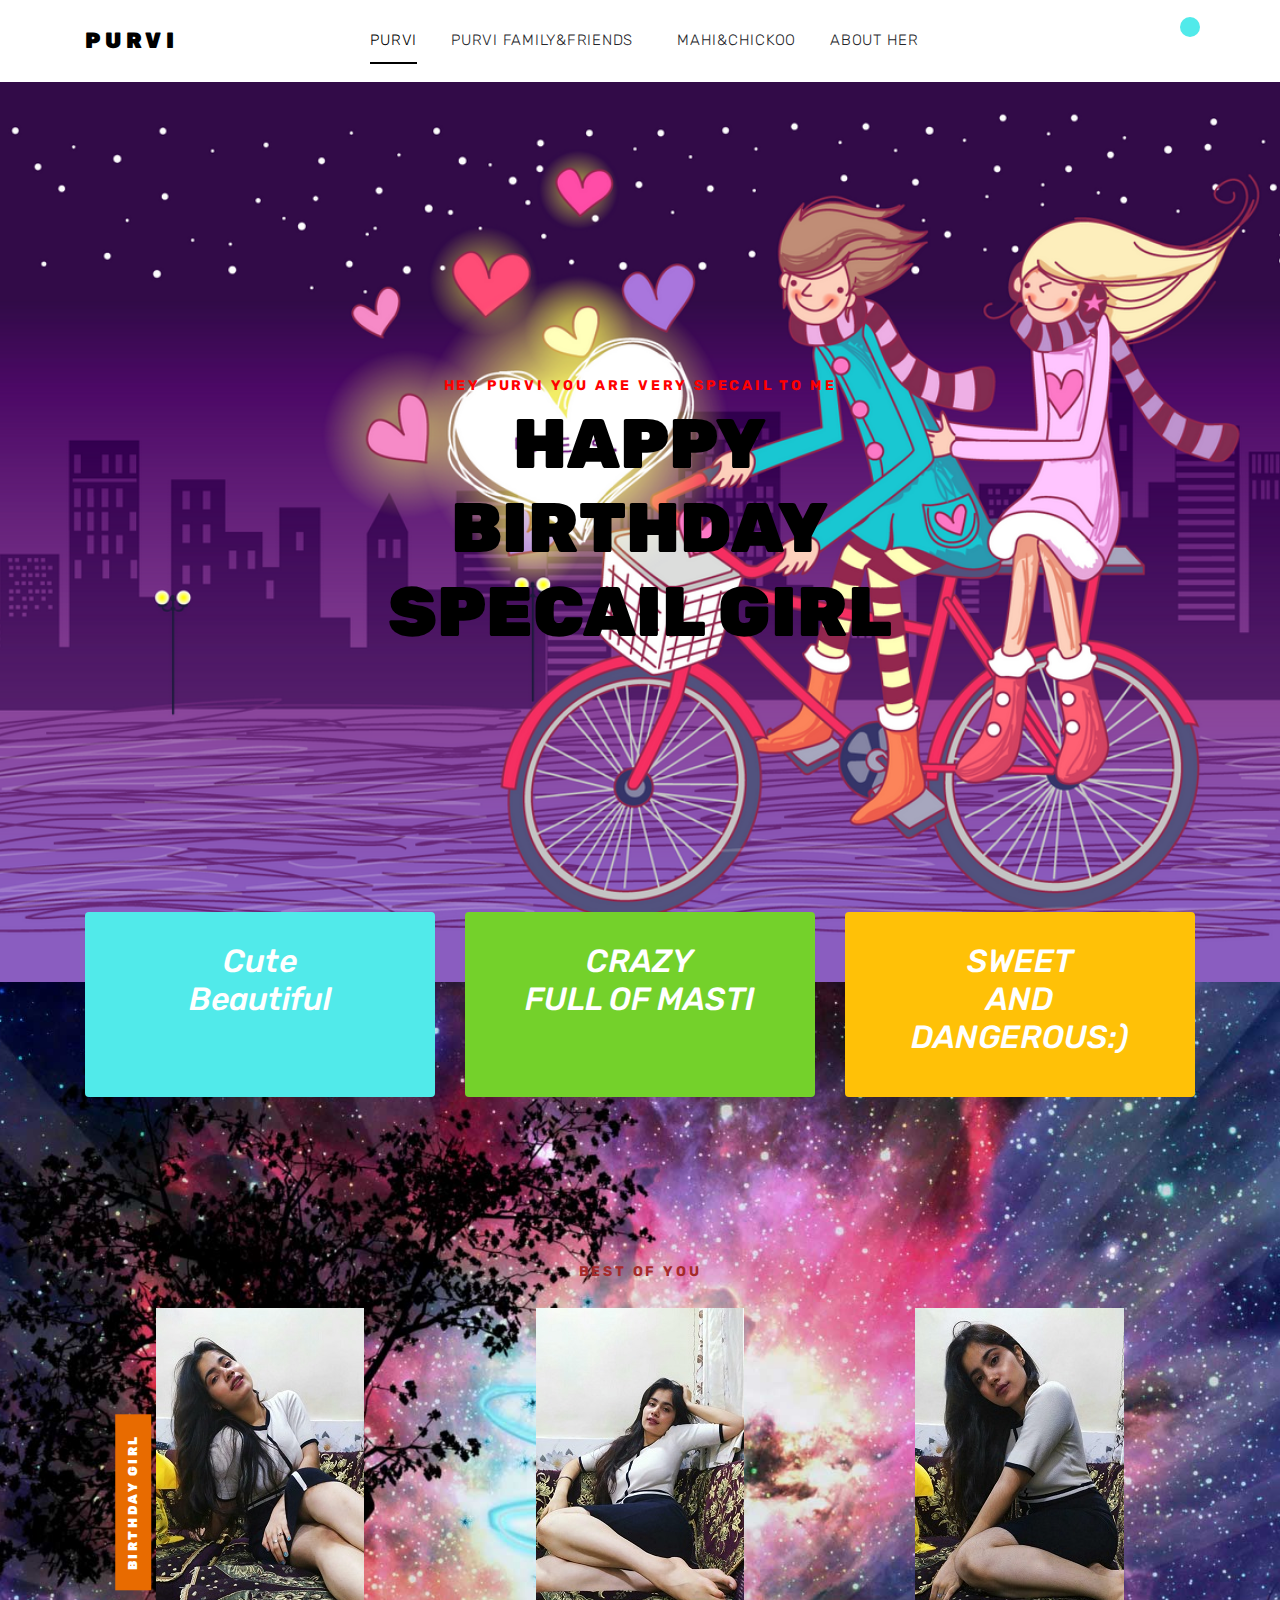
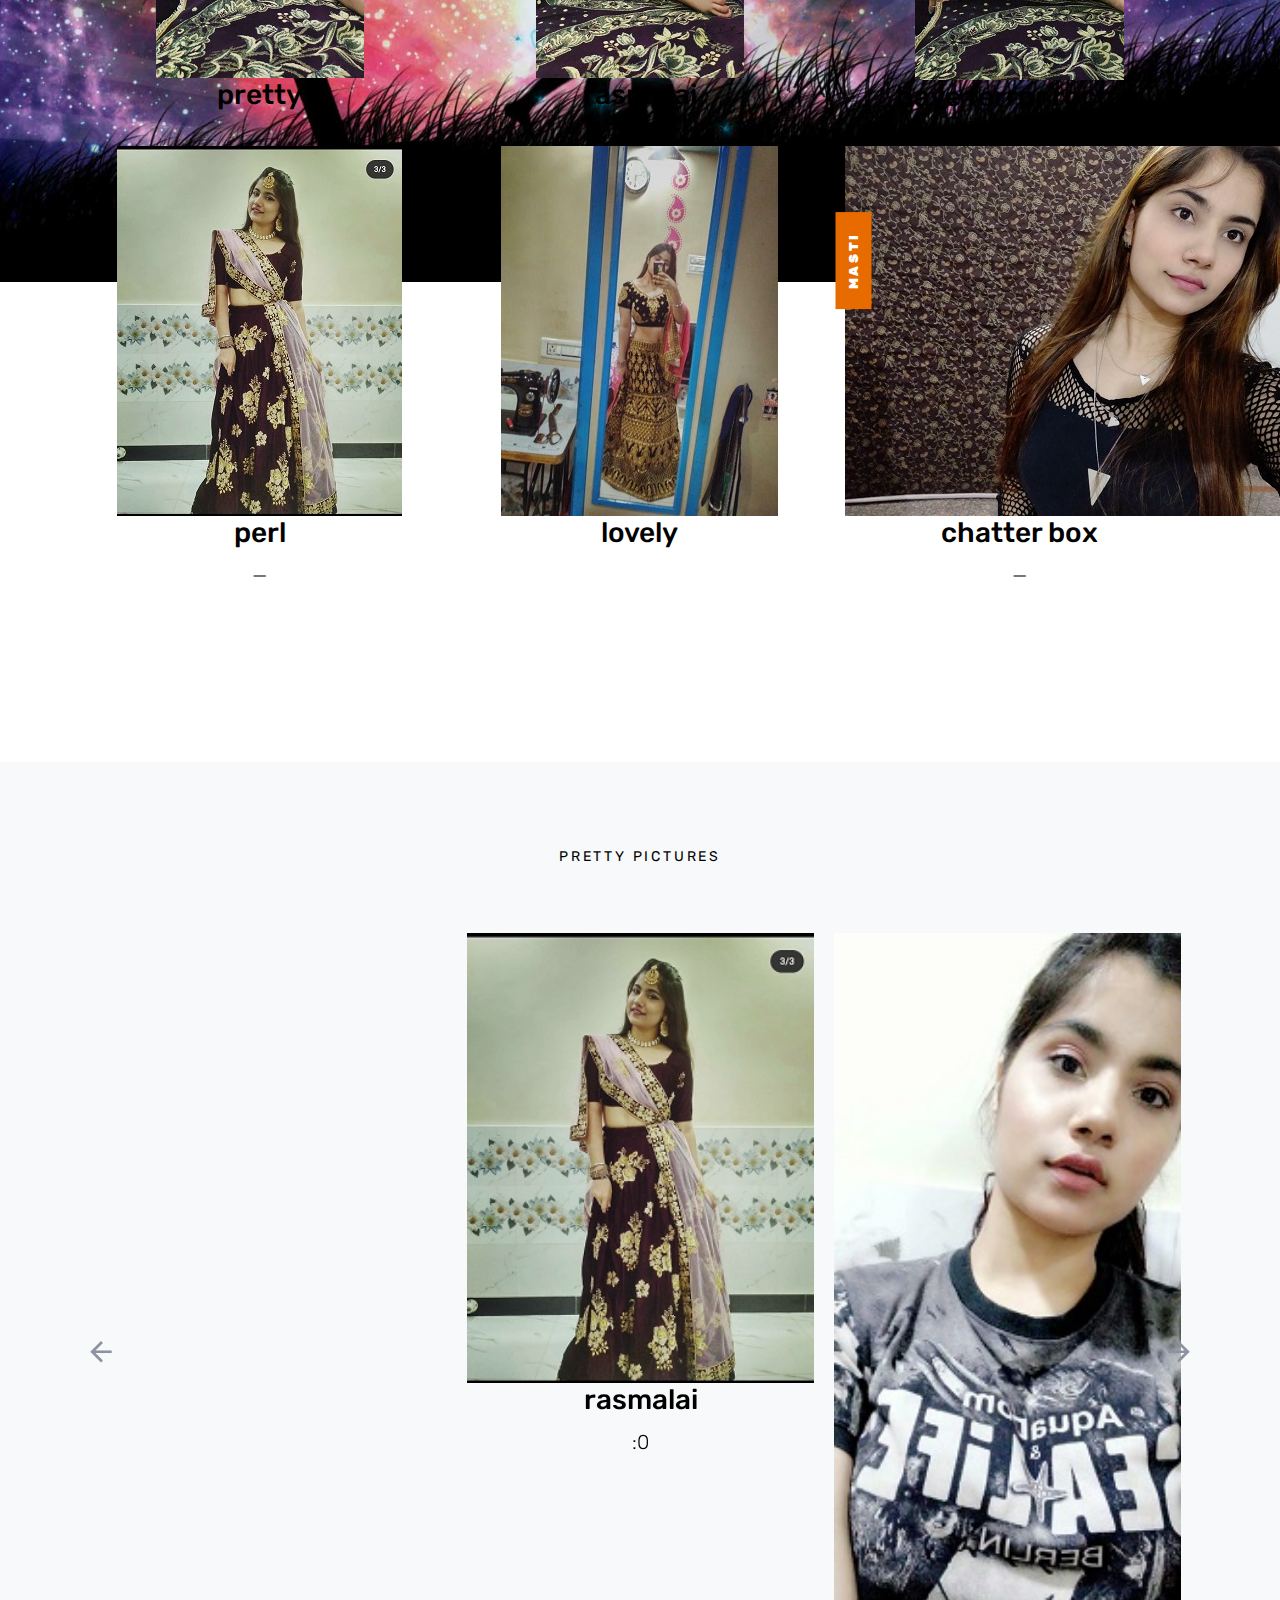
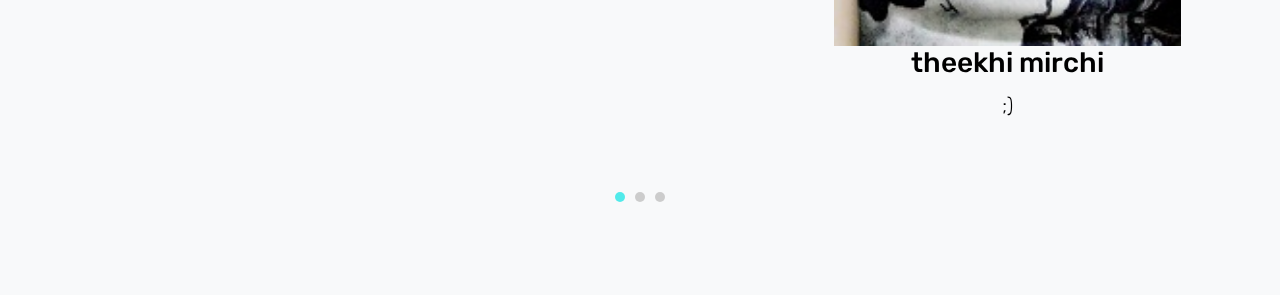
<file: index.html>
<!DOCTYPE html>
<html lang="en">

<head>
  <title>chickoo &mdash;</title>
  <meta charset="utf-8">
  <meta name="viewport" content="width=device-width, initial-scale=1, shrink-to-fit=no">

  <link href="https://fonts.googleapis.com/css?family=Rubik:400,700|Crimson+Text:400,400i" rel="stylesheet">
  <link rel="stylesheet" href="fonts/icomoon/style.css">

  <link rel="stylesheet" href="css/bootstrap.min.css">
  <link rel="stylesheet" href="css/magnific-popup.css">
  <link rel="stylesheet" href="css/jquery-ui.css">
  <link rel="stylesheet" href="css/owl.carousel.min.css">
  <link rel="stylesheet" href="css/owl.theme.default.min.css">


  <link rel="stylesheet" href="css/aos.css">

  <link rel="stylesheet" href="css/style.css">

</head>

<body>

  <div class="site-wrap">


    <div class="site-navbar py-2">

      <div class="search-wrap">
        <div class="container">
          <a href="#" class="search-close js-search-close"><span class="icon-close2"></span></a>
          <form action="#" method="post">
            <input type="text" class="form-control" placeholder="Search keyword and hit ente...">
          </form>
        </div>
      </div>

      <div class="container">
        <div class="d-flex align-items-center justify-content-between">
          <div class="logo">
            <div class="site-logo">
              <a href="index.html" class="js-logo-clone">purvi</a>
            </div>
          </div>
          <div class="main-nav d-none d-lg-block">
            <nav class="site-navigation text-right text-md-center" role="navigation">
              <ul class="site-menu js-clone-nav d-none d-lg-block">
                <li class="active"><a href="index.html">purvi</a></li>
                <li><a href="shop.html">purvi family&friends</a></li>
                <li class="has-children">

                <li><a href="about.html">mahi&chickoo </a></li>
                <li><a href="contact.html">about her</a></li>

              </ul>
            </nav>
          </div>
          <div class="icons">
            <a href="#" class="icons-btn d-inline-block js-search-open"><span class=""></span></a>
            <a href="" class="icons-btn d-inline-block bag">
              <span class=""></span>
              <span class="number"></span>
            </a>
            <a href="#" class="site-menu-toggle js-menu-toggle ml-3 d-inline-block d-lg-none"><span
                class="icon-menu"></span></a>
          </div>
        </div>
      </div>
    </div>

    <div class="site-blocks-cover" style="background-image: url('images/200.png');">
      <div class="container">
        <div class="row">
          <div class="col-lg-7 mx-auto order-lg-2 align-self-center">
            <div class="site-block-cover-content text-center">
              <h2 style="color: red; font-weight: bold;">hey purvi you are very specail to me</h2>
            <h1 style="color:black;">happy birthday specail girl</h1>
            </div>
          </div>
        </div>
      </div>
    </div>
    <div class="site-blocks-cover" style="background-image: url('images/400.jpg');">
    <div class="site-section">
      <div class="container">
        <div class="row align-items-stretch section-overlap">
          <div class="col-md-6 col-lg-4 mb-4 mb-lg-0">
            <div class="banner-wrap bg-primary h-100">
              <a href="#" class="h-100">
                <h5>Cute <br> Beautiful</h5>
              </a>
            </div>
          </div>
          <div class="col-md-6 col-lg-4 mb-4 mb-lg-0">
            <div class="banner-wrap h-100">
              <a href="#" class="h-100">
                <h5>CRAZY <br>FULL OF MASTI</h5>
              </a>
            </div>
          </div>
          <div class="col-md-6 col-lg-4 mb-4 mb-lg-0">
            <div class="banner-wrap bg-warning h-100">
              <a href="#" class="h-100">
                <h5>SWEET<br>AND DANGEROUS:)</h5>
              </a>
            </div>
          </div>

        </div>
      </div>
    </div>

    <div class="site-section">
      <div class="container">
        <div class="row">
          <div class="title-section text-center col-12">
            <h2 style="color:brown;font-weight: bold;">BEST OF YOU</h2>
          </div>
        </div>

        <div class="row">
          <div class="col-sm-6 col-lg-4 text-center item mb-4">
            <span class="tag">Birthday girl</span>
            <a href=""> <img src="images/1000.png" alt="Image"></a>
            <h3 class="text-dark"><a href="index.html">pretty</a></h3>

          </div>
          <div class="col-sm-6 col-lg-4 text-center item mb-4">
            <a href="index.html"> <img src="images/2000.png" alt="Image"></a>
            <h3 class="text-dark"><a href="index.html">rasmalai</a></h3>

          </div>
          <div class="col-sm-6 col-lg-4 text-center item mb-4">
            <a href="index.html"> <img src="images/3000.png" alt="Image"></a>
            <h3 class="text-dark"><a href="index.html">haye ferror rocher</a></h3>

          </div>

          <div class="col-sm-6 col-lg-4 text-center item mb-4">

            <a href="index.html"> <img src="images/4000.png" alt="Image"></a>
            <h3 class="text-dark"><a href="index.html">perl</a></h3>
            <p class="price"><del></del> &mdash; </p>
          </div>
          <div class="col-sm-6 col-lg-4 text-center item mb-4">
            <a href="index.html"> <img src="images/k (2).png" alt="Image"></a>
            <h3 class="text-dark"><a href="index.html">lovely</a></h3>
            <p class="price"></p>
          </div>
          <div class="col-sm-6 col-lg-4 text-center item mb-4">
            <span class="tag">MASTI</span>
            <a href="index.html"> <img src="images/k (3).png" alt="Image"></a>
            <h3 class="text-dark"><a href="index.html">chatter box</a></h3>
            <p class="price"><del></del> &mdash; </p>
          </div>
        </div>
        <div class="row mt-5">
          <div class="col-12 text-center">
            <a href="shop.html"</a>
          </div>
        </div>
      </div>
    </div>


    <div class="site-section bg-light">
      <div class="container">
        <div class="row">
          <div class="title-section text-center col-12">
            <h2 class="text-uppercase">Pretty pictures</h2>
          </div>
        </div>
        <div class="row">
          <div class="col-md-12 block-3 products-wrap">
            <div class="nonloop-block-3 owl-carousel">

              <div class="text-center item mb-4">
                <a href="index.html"> <img src="images/4000.png" alt="Image"></a>
                <h3 class="text-dark"><a href="index.html">rasmalai</a></h3>
                <p class="price">:0</p>
              </div>

              <div class="text-center item mb-4">
                <a href="index.html"> <img src="images/5000.png" alt="Image"></a>
                <h3 class="text-dark"><a href="index.html">theekhi mirchi</a></h3>
                <p class="price">;)</p>
              </div>

              <div class="text-center item mb-4">
                <a href="index.html"> <img src="images/6000.png" alt="Image"></a>
                <h3 class="text-dark"><a href="index.html">babe</a></h3>
                <p class="price">:-)</p>
              </div>

              <div class="text-center item mb-4">
                <a href="index.html"> <img src="images/7000.png" alt="Image"></a>
                <h3 class="text-dark"><a href="index.html">haye ferror rocher</a></h3>
                <p class="price">;;;;))))</p>
              </div>
              <div class="text-center item mb-4">
                <a href="index.html"> <img src="images/9000.png" alt="Image"></a>
                <h3 class="text-dark"><a href="index.html">Pretty purvi</a></h3>
                <p class="price">;;';'))))</p>
              </div>
              <div class="text-center item mb-4">
                <a href="index.html"> <img src="images/10000.png" alt="Image"></a>
                <h3 class="text-dark"><a href="index.html">kand purvi</a></h3>
                <p class="price">{}{}{}{}))))</p>
              </div>

            </div>
          </div>
        </div>
      </div>
    </div>


            </div>
          </div>
        </div>
      </div>
    </div>






  <script src="js/jquery-3.3.1.min.js"></script>
  <script src="js/jquery-ui.js"></script>
  <script src="js/popper.min.js"></script>
  <script src="js/bootstrap.min.js"></script>
  <script src="js/owl.carousel.min.js"></script>
  <script src="js/jquery.magnific-popup.min.js"></script>
  <script src="js/aos.js"></script>

  <script src="js/main.js"></script>

</body>

</html>
</file>
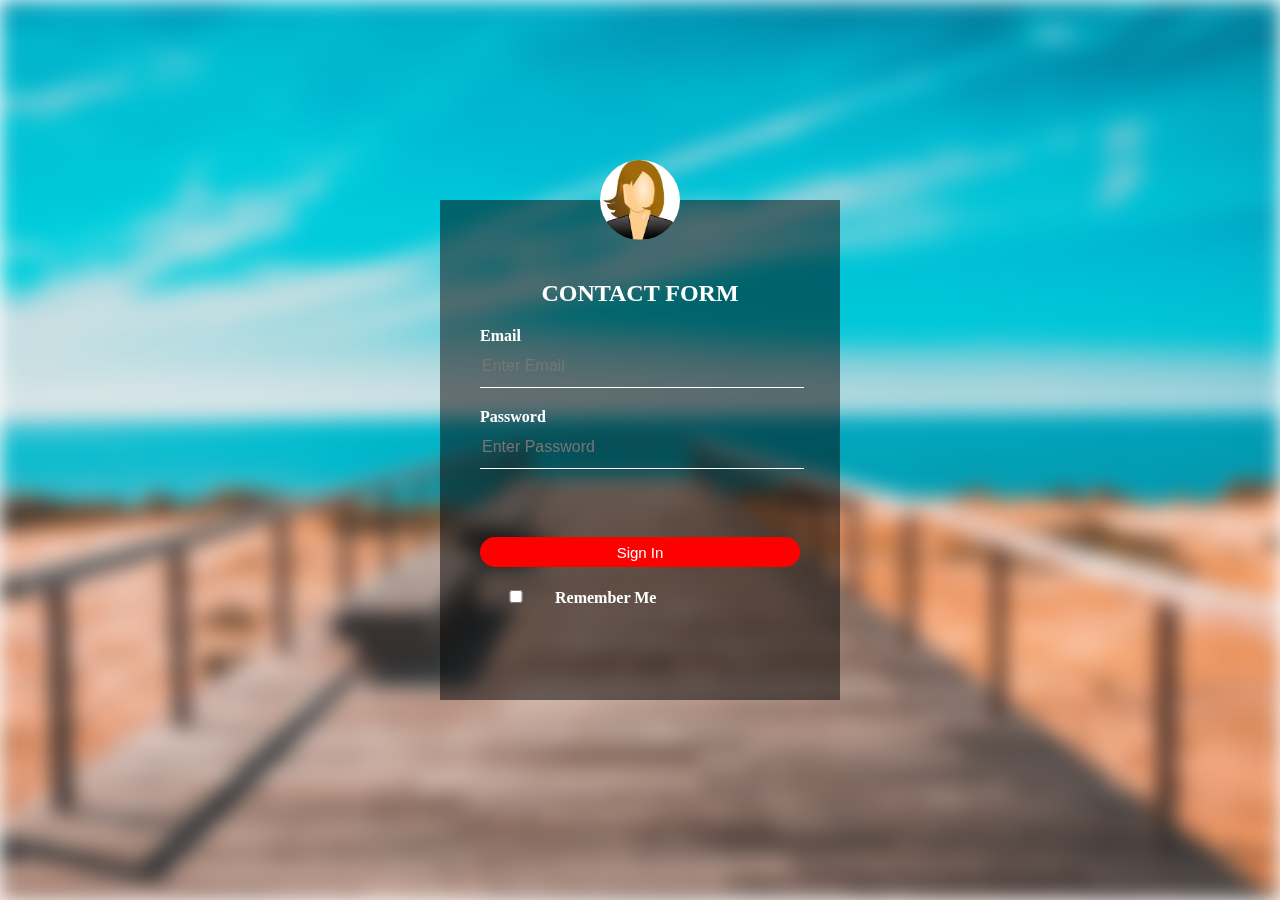
<file: explore/transparent_login_form/transparent_login_form/index.html>
<!doctype html>
<html lang="en">
<head>
    <meta charset="UTF-8">
    <title>transparent login form</title>
    <style>
        body{
            margin: 0;
            padding: 0;
        }
        body:before{
            content: '';
            position: fixed;
            width: 100vw;
            height: 100vh;
            background-image: url("4.jpeg");
            background-position: center center;
            background-repeat: no-repeat;
            background-attachment: fixed;
            background-size: cover;
            -webkit-filter: blur(10px);
            -moz-filter: blur(10px);
            -o-filter: blur(10px);
            -ms-filter: blur(10px);
            filter: blur(10px);
        }
        .contact-form
        {
            position: absolute;
            top: 50%;
            left: 50%;
            transform: translate(-50%,-50%);
            width: 400px;
            height: 500px;
            padding: 80px 40px;
            box-sizing: border-box;
            background: rgba(0,0,0,.5);
        }
        .avatar {
            position: absolute;
            width: 80px;
            height: 80px;
            border-radius: 50%;
            overflow: hidden;
            top: calc(-80px/2);
            left: calc(50% - 40px);
        }
        .contact-form h2 {
            margin: 0;
            padding: 0 0 20px;
            color: #fff;
            text-align: center;
            text-transform: uppercase;
        }
        .contact-form p
        {
            margin: 0;
            padding: 0;
            font-weight: bold;
            color: #fff;
        }
        .contact-form input
        {
            width: 100%;
            margin-bottom: 20px;
        }
        .contact-form input[type="text"],
        .contact-form input[type="password"]
        {
            border: none;
            border-bottom: 1px solid #fff;
            background: transparent;
            outline: none;
            height: 40px;
            color: #fff;
            font-size: 16px;
        }
        .contact-form input[type="submit"] {
            height: 30px;
            color: #fff;
            font-size: 15px;
            background: red;
            cursor: pointer;
            border-radius: 25px;
            border: none;
            outline: none;
            margin-top: 15%;
        }
        .contact-form a
        {
            color: #fff;
            font-size: 14px;
            font-weight: bold;
            text-decoration: none;
        }
        input[type="checkbox"] {
            width: 20%;
        }
    </style>
</head>
<body>
    <div class="contact-form">
        <img src="2.jpg" class="avatar">
        <h2>Contact Form</h2>
        <form>
            <p>Email</p>
            <input type="text" name="" placeholder="Enter Email">
            <p>Password</p>
            <input type="password" name="" placeholder="Enter Password">
            <input type="submit" name="" value="Sign In">
            <p><input type="checkbox"> Remember Me</p>
        </form>
    </div>
</body>
</html>
</file>
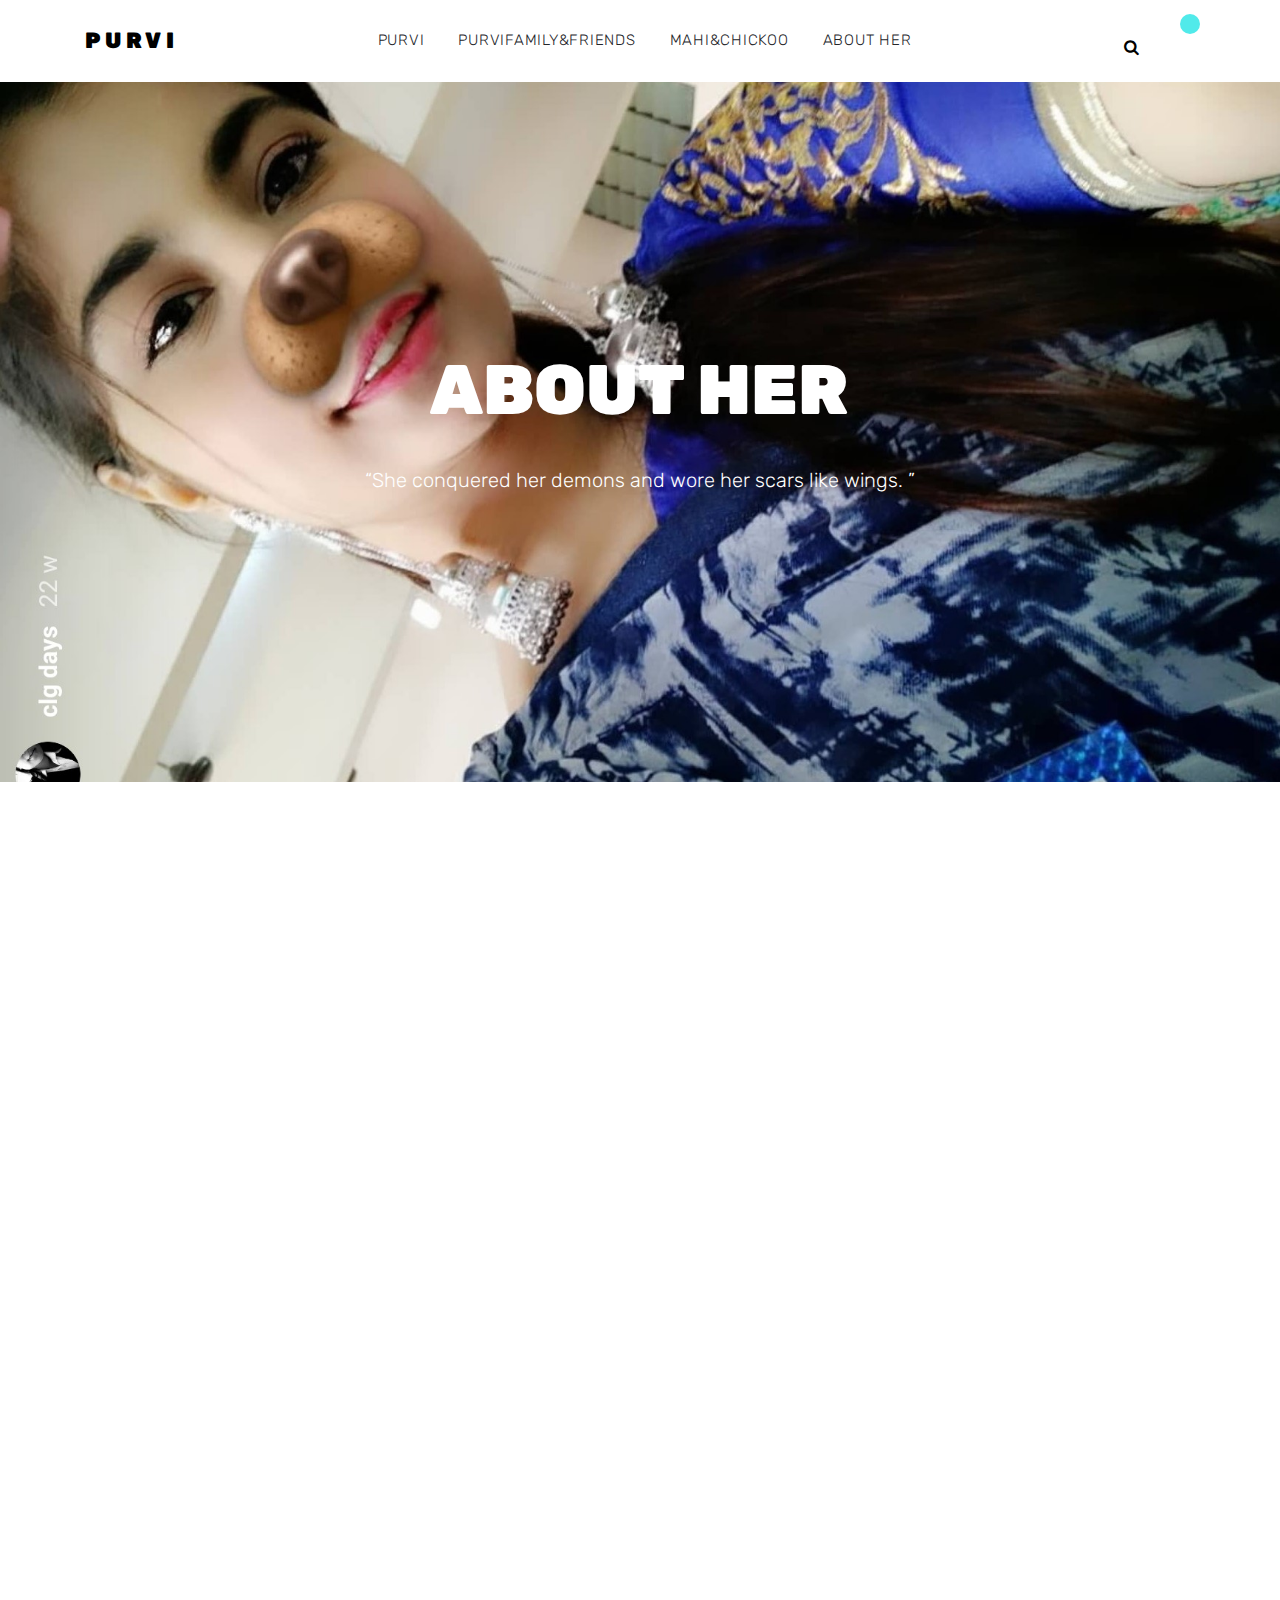
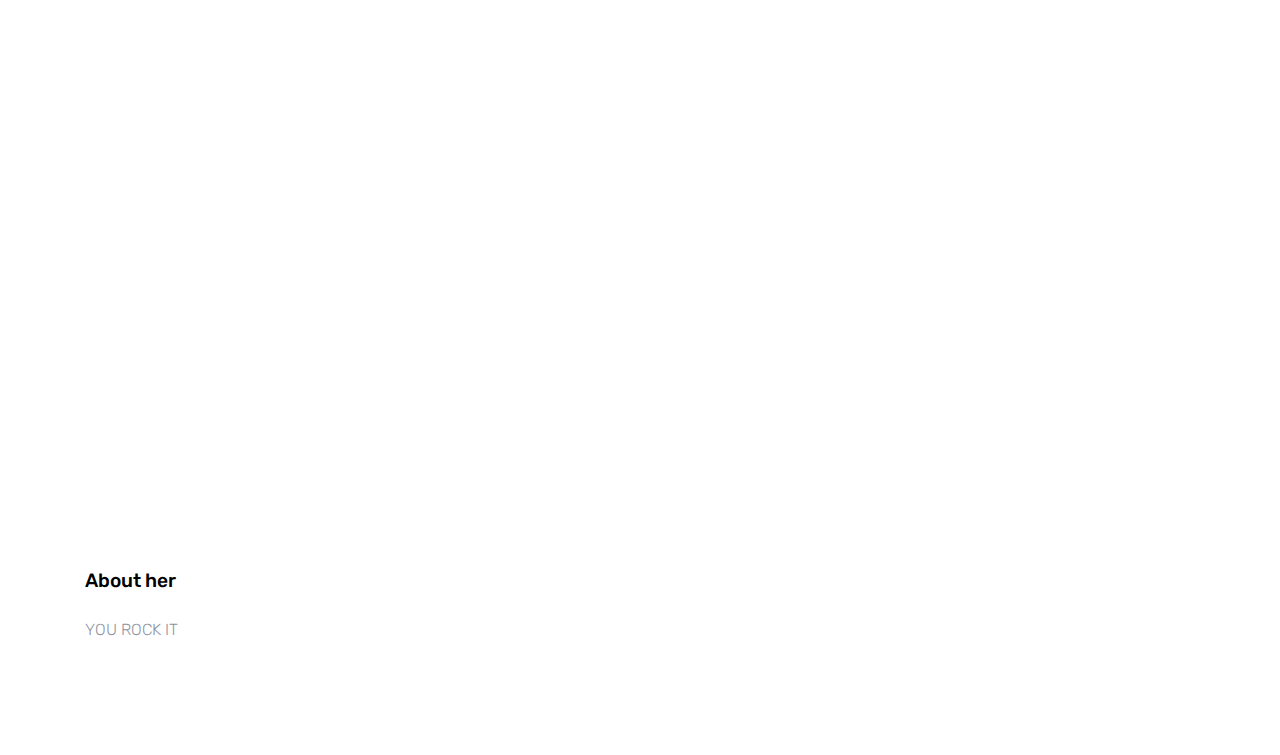
<file: contact.html>
<!DOCTYPE html>
<html lang="en">

<head>
  <title>purvi &mdash;</title>
  <meta charset="utf-8">
  <meta name="viewport" content="width=device-width, initial-scale=1, shrink-to-fit=no">

  <link href="https://fonts.googleapis.com/css?family=Rubik:400,700|Crimson+Text:400,400i" rel="stylesheet">
  <link rel="stylesheet" href="fonts/icomoon/style.css">

  <link rel="stylesheet" href="css/bootstrap.min.css">
  <link rel="stylesheet" href="css/magnific-popup.css">
  <link rel="stylesheet" href="css/jquery-ui.css">
  <link rel="stylesheet" href="css/owl.carousel.min.css">
  <link rel="stylesheet" href="css/owl.theme.default.min.css">


  <link rel="stylesheet" href="css/aos.css">

  <link rel="stylesheet" href="css/style.css">

</head>

<body>

  <div class="site-wrap">


    <div class="site-navbar py-2">

      <div class="search-wrap">
        <div class="container">
          <a href="#" class="search-close js-search-close"><span class="icon-close2"></span></a>
          <form action="#" method="post">
            <input type="text" class="form-control" placeholder="Search keyword and hit enter...">
          </form>
        </div>
      </div>

      <div class="container">
        <div class="d-flex align-items-center justify-content-between">
          <div class="logo">
            <div class="site-logo">
              <a href="index.html" class="js-logo-clone">PURVI</a>
            </div>
          </div>
          <div class="main-nav d-none d-lg-block">
            <nav class="site-navigation text-right text-md-center" role="navigation">
              <ul class="site-menu js-clone-nav d-none d-lg-block">
                <li><a href="index.html">purvi</a></li>
                <li><a href="shop.html">purvifamily&friends</a></li>
                <li><a href="about.html">mahi&chickoo</a></li>
                <li><a href="contact.html">about her</a></li>
              </ul>
            </nav>
          </div>
          <div class="icons">
            <a href="#" class="icons-btn d-inline-block js-search-open"><span class="icon-search"></span></a>
            <a href="" class="icons-btn d-inline-block bag">
              <span class=""></span>
              <span class="number"></span>
            </a>
            <a href="#" class="site-menu-toggle js-menu-toggle ml-3 d-inline-block d-lg-none"><span
                class="icon-menu"></span></a>
          </div>
        </div>
      </div>
    </div>

    <div class="site-blocks-cover inner-page" style="background-image: url('images/20.png');">
      <div class="container">
        <div class="row">
          <div class="col-lg-7 mx-auto align-self-center">
            <div class=" text-center">
              <h1>About her</h1>
              <p>“She conquered her demons and wore her scars like wings. ”</p>
            </div>
          </div>
        </div>
      </div>
    </div>





    <div class="site-section bg-light custom-border-bottom" data-aos="fade">
      <div class="container">
        <div class="row mb-5">
          <div class="col-md-6 order-md-2">
            <div class="block-16">
              <figure>
                <img src="images/4.png" alt="Image placeholder" class="img-fluid rounded">
                <a href="https://www.youtube.com/watch?v=_z-1fTlSDF0" class="play-button popup-vime"><span
                    class="icon-play"></span></a>
                  </figure>
            </div>
          </div>
          <div class="col-md-5 mr-auto">
            <div class="site-section-heading pt-3 mb-4">
              <h2 class="text-black">HAPPY BRITHDAY SPECIAL GIRL</h2>
            </div>
            <p class="text-black">The big 17. Another candle on your cake, but it's so much more than that.
              Another year of amazing memories, inside jokes, uncontrollable laughter, and another year getting to call you my FRIEND.

</p>
            <p class="text-black">I spent days upon days thinking about what in the world I could possibly do for you that would make this birthday amazing.
               I spent hours upon hours trying to figure out what in the world to get a GIRL that gives me everything.
               Nothing could compare. Nothing was as sincere as me wishing you a happy day, not just today, but every day. It's simple, your happiness is my happiness.</p>
            <P class ="text-black">So lets talk about you Ik we had a fight and keeping everthing aside i should confess that you are super cool
              i never saw a girl like you in my whole who is so masti khor and tension free choti choti baat ka tension rehta hai badi baato ka koi tension he nhi
              it's very rare belive me ,and you should be like this forever and logo ko thoda kam pareshan kara karo please and find a cute handsome guy for yourself who understand you
              i wish you were mine but it's not possible ik and i am glad you have chnaged me and my thoughts many times you made me much better person thankyousomuch purvi
              your faithfully:MAHI:)</p>

          </div>
        </div>
      </div>
    </div>

    <div class="site-section site-section-sm site-blocks-1 border-0" data-aos="fade">
      <div class="container">
        <div class="row">
          <div class="col-md-6 col-lg-4 d-lg-flex mb-4 mb-lg-0 pl-4" data-aos="fade-up" data-aos-delay="">
            <div class="icon mr-4 align-self-start">
              <span class="icon-truck text-primary"></span>
            </div>
            <div class="text">
              <h2>Free smile distrubuter</h2>
              <p>You are the most amazing person and be happy</p>
            </div>
          </div>
          <div class="col-md-6 col-lg-4 d-lg-flex mb-4 mb-lg-0 pl-4" data-aos="fade-up" data-aos-delay="100">
            <div class="icon mr-4 align-self-start">
              <span class="icon-refresh2 text-primary"></span>
            </div>
            <div class="text">
              <h2>Free love</h2>
              <p>You have great friends and they are blessed to have you and you are blessed to have them:).</p>
            </div>
          </div>
          <div class="col-md-6 col-lg-4 d-lg-flex mb-4 mb-lg-0 pl-4" data-aos="fade-up" data-aos-delay="200">
            <div class="icon mr-4 align-self-start">
              <span class="icon-help text-primary"></span>
            </div>
            <div class="text">
              <h2>Support</h2>
              <p>your support system is your family&friends  specially ankita&rinkoo thankyousomuchfor supporting her</p>
            </div>
          </div>
        </div>
      </div>
    </div>

    <footer class="site-footer">
      <div class="container">
        <div class="row">
          <div class="col-md-6 col-lg-3 mb-4 mb-lg-0">
            <div class="block-7">
              <h3 class="footer-heading mb-4">About her </h3>
              <p>YOU ROCK IT</p>
            </div>
          </div>
        </div>
    </footer>
  </div>
</div>

  <script src="js/jquery-3.3.1.min.js"></script>
  <script src="js/jquery-ui.js"></script>
  <script src="js/popper.min.js"></script>
  <script src="js/bootstrap.min.js"></script>
  <script src="js/owl.carousel.min.js"></script>
  <script src="js/jquery.magnific-popup.min.js"></script>
  <script src="js/aos.js"></script>

  <script src="js/main.js"></script>

</body>

</html>
</file>
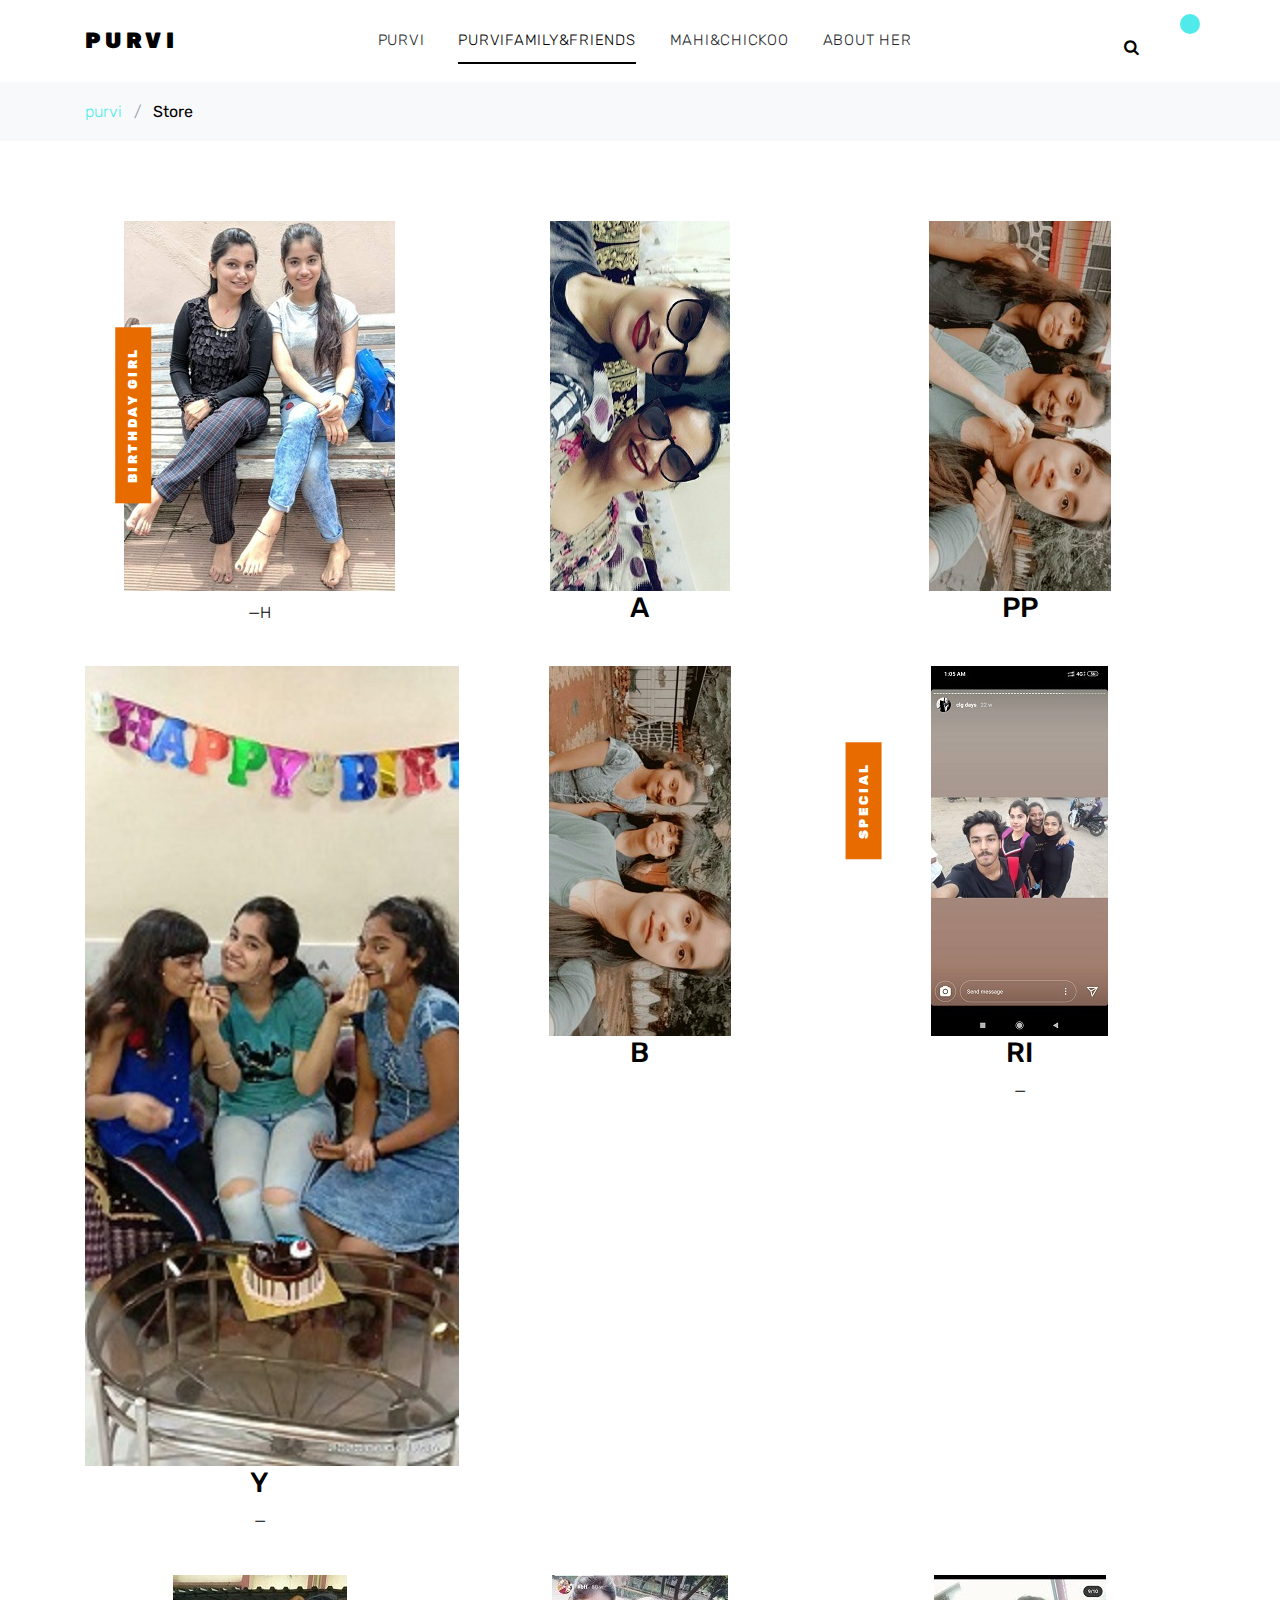
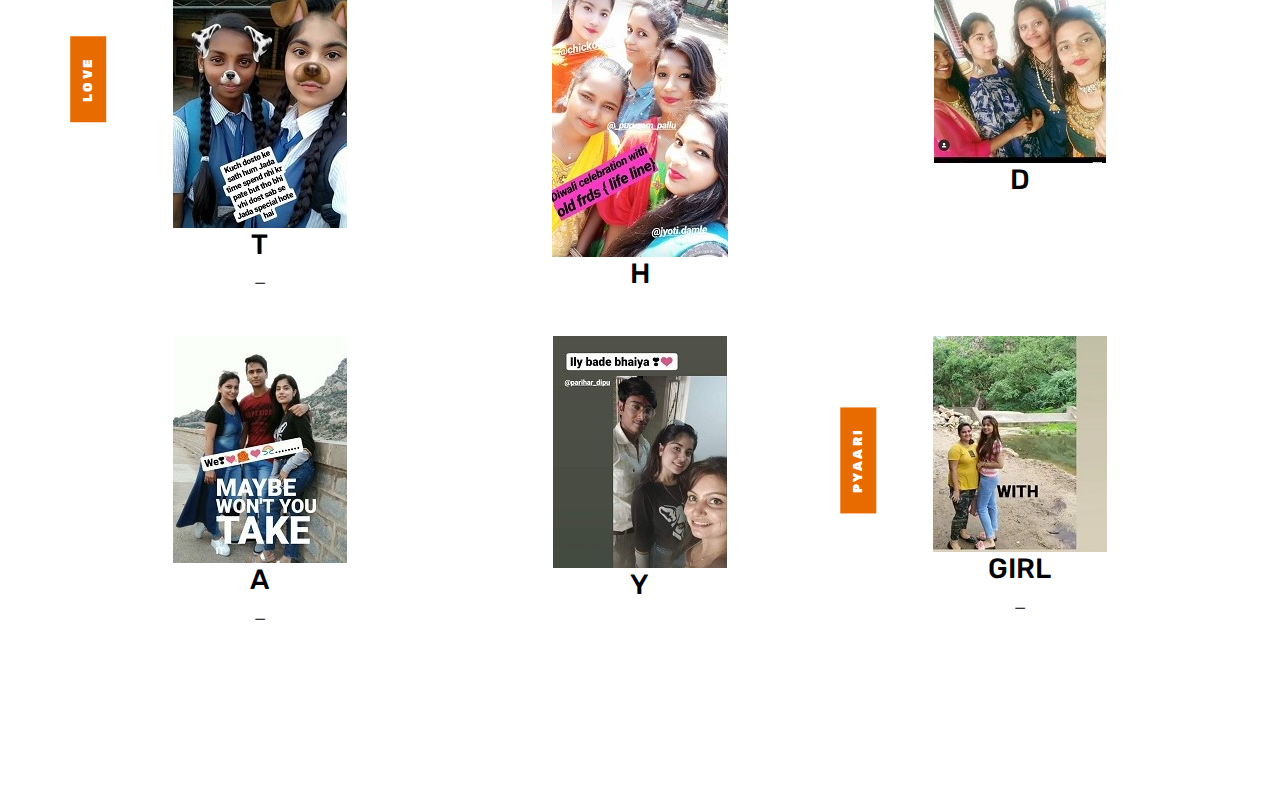
<file: shop.html>
<!DOCTYPE html>
<html lang="en">

<head>
  <title>purvi&mdash;</title>
  <meta charset="utf-8">
  <meta name="viewport" content="width=device-width, initial-scale=1, shrink-to-fit=no">

  <link href="https://fonts.googleapis.com/css?family=Rubik:400,700|Crimson+Text:400,400i" rel="stylesheet">
  <link rel="stylesheet" href="fonts/icomoon/style.css">

  <link rel="stylesheet" href="css/bootstrap.min.css">
  <link rel="stylesheet" href="css/magnific-popup.css">
  <link rel="stylesheet" href="css/jquery-ui.css">
  <link rel="stylesheet" href="css/owl.carousel.min.css">
  <link rel="stylesheet" href="css/owl.theme.default.min.css">


  <link rel="stylesheet" href="css/aos.css">

  <link rel="stylesheet" href="css/style.css">

</head>

<body>

  <div class="site-wrap">


    <div class="site-navbar py-2">

      <div class="search-wrap">
        <div class="container">
          <a href="#" class="search-close js-search-close"><span class="icon-close2"></span></a>
          <form action="#" method="post">
            <input type="text" class="form-control" placeholder="Search keyword and hit enter...">
          </form>
        </div>
      </div>

      <div class="container">
        <div class="d-flex align-items-center justify-content-between">
          <div class="logo">
            <div class="site-logo">
              <a href="index.html" class="js-logo-clone">purvi</a>
            </div>
          </div>
          <div class="main-nav d-none d-lg-block">
            <nav class="site-navigation text-right text-md-center" role="navigation">
              <ul class="site-menu js-clone-nav d-none d-lg-block">
                <li><a href="index.html">purvi</a></li>
                <li class="active"><a href="shop.html">purvifamily&friends</a></li>

                <li><a href="about.html">mahi&chickoo</a></li>
                <li><a href="contact.html">about her</a></li>

              </ul>
            </nav>
          </div>
          <div class="icons">
            <a href="#" class="icons-btn d-inline-block js-search-open"><span class="icon-search"></span></a>
            <a href="" class="icons-btn d-inline-block bag">
              <span class=""></span>
              <span class="number"></span>
            </a>
            <a href="#" class="site-menu-toggle js-menu-toggle ml-3 d-inline-block d-lg-none"><span
                class="icon-menu"></span></a>
          </div>
        </div>
      </div>
    </div>

    <div class="bg-light py-3">
      <div class="container">
        <div class="row">
          <div class="col-md-12 mb-0"><a href="index.html">purvi</a> <span class="mx-2 mb-0">/</span> <strong class="text-black">Store</strong></div>
        </div>
      </div>
    </div>

    <div class="site-section">
      <div class="container">



        <div class="row">
          <div class="col-sm-6 col-lg-4 text-center item mb-4">
            <span class="tag">Birthday GIRL</span>
            <a href="shop.html"> <img src="images/1.png" alt="Image"></a>
            <h3 class="text-dark"><a href="shop-single.html"></a></h3>
            <p class="price"><del></del> &mdash;H</p>
          </div>
          <div class="col-sm-6 col-lg-4 text-center item mb-4">
            <a href="shop-single.html"> <img src="images/2.png" alt="Image"></a>
            <h3 class="text-dark"><a href="shop-single.html">A</a></h3>
            <p class="price"></p>
          </div>
          <div class="col-sm-6 col-lg-4 text-center item mb-4">
            <a href="shop-single.html"> <img src="images/3.png" alt="Image"></a>
            <h3 class="text-dark"><a href="shop-single.html">PP</a></h3>
            <p class="price"></p>
          </div>

          <div class="col-sm-6 col-lg-4 text-center item mb-4">

            <a href="shop-single.html"> <img src="images/4.png" alt="Image"></a>
            <h3 class="text-dark"><a href="shop-single.html">Y</a></h3>
            <p class="price"><del></del> &mdash; </p>
          </div>
          <div class="col-sm-6 col-lg-4 text-center item mb-4">
            <a href="shop-single.html"> <img src="images/5.png" alt="Image"></a>
            <h3 class="text-dark"><a href="shop-single.html">B</a></h3>
            <p class="price"></p>
          </div>
          <div class="col-sm-6 col-lg-4 text-center item mb-4">
            <span class="tag">SPECIAL</span>
            <a href="shop-single.html"> <img src="images/6.png" alt="Image"></a>
            <h3 class="text-dark"><a href="shop-single.html">RI</a></h3>
            <p class="price"><del></del> &mdash; </p>
          </div>

          <div class="col-sm-6 col-lg-4 text-center item mb-4">
            <span class="tag">LOVE</span>
            <a href="shop-single.html"> <img src="images/7.png" alt="Image"></a>
            <h3 class="text-dark"><a href="shop-single.html">T</a></h3>
            <p class="price"><del></del> &mdash; </p>
          </div>
          <div class="col-sm-6 col-lg-4 text-center item mb-4">
            <a href="shop-single.html"> <img src="images/8.png" alt="Image"></a>
            <h3 class="text-dark"><a href="shop-single.html">H</a></h3>
            <p class="price"></p>
          </div>
          <div class="col-sm-6 col-lg-4 text-center item mb-4">
            <a href="shop-single.html"> <img src="images/9.png" alt="Image"></a>
            <h3 class="text-dark"><a href="shop-single.html">D</a></h3>
            <p class="price"></p>
          </div>

          <div class="col-sm-6 col-lg-4 text-center item mb-4">

            <a href="shop-single.html"> <img src="images/10.png" alt="Image"></a>
            <h3 class="text-dark"><a href="shop-single.html">A</a></h3>
            <p class="price"><del></del> &mdash; </p>
          </div>
          <div class="col-sm-6 col-lg-4 text-center item mb-4">
            <a href="shop-single.html"> <img src="images/11.png" alt="Image"></a>
            <h3 class="text-dark"><a href="shop-single.html">Y</a></h3>
            <p class="price"></p>
          </div>
          <div class="col-sm-6 col-lg-4 text-center item mb-4">
            <span class="tag">PYAARI</span>
            <a href="shop-single.html"> <img src="images/12.png" alt="Image"></a>
            <h3 class="text-dark"><a href="shop-single.html">GIRL</a></h3>
            <p class="price"><del></del> &mdash;</p>
          </div>
        </div>
        <div class="row mt-5">
          <div class="col-md-12 text-center">
            <div class="site-block-27">


            </div>
          </div>
        </div>
      </div>
    </div>
  </div>






  <script src="js/jquery-3.3.1.min.js"></script>
  <script src="js/jquery-ui.js"></script>
  <script src="js/popper.min.js"></script>
  <script src="js/bootstrap.min.js"></script>
  <script src="js/owl.carousel.min.js"></script>
  <script src="js/jquery.magnific-popup.min.js"></script>
  <script src="js/aos.js"></script>

  <script src="js/main.js"></script>

</body>

</html>
</file>
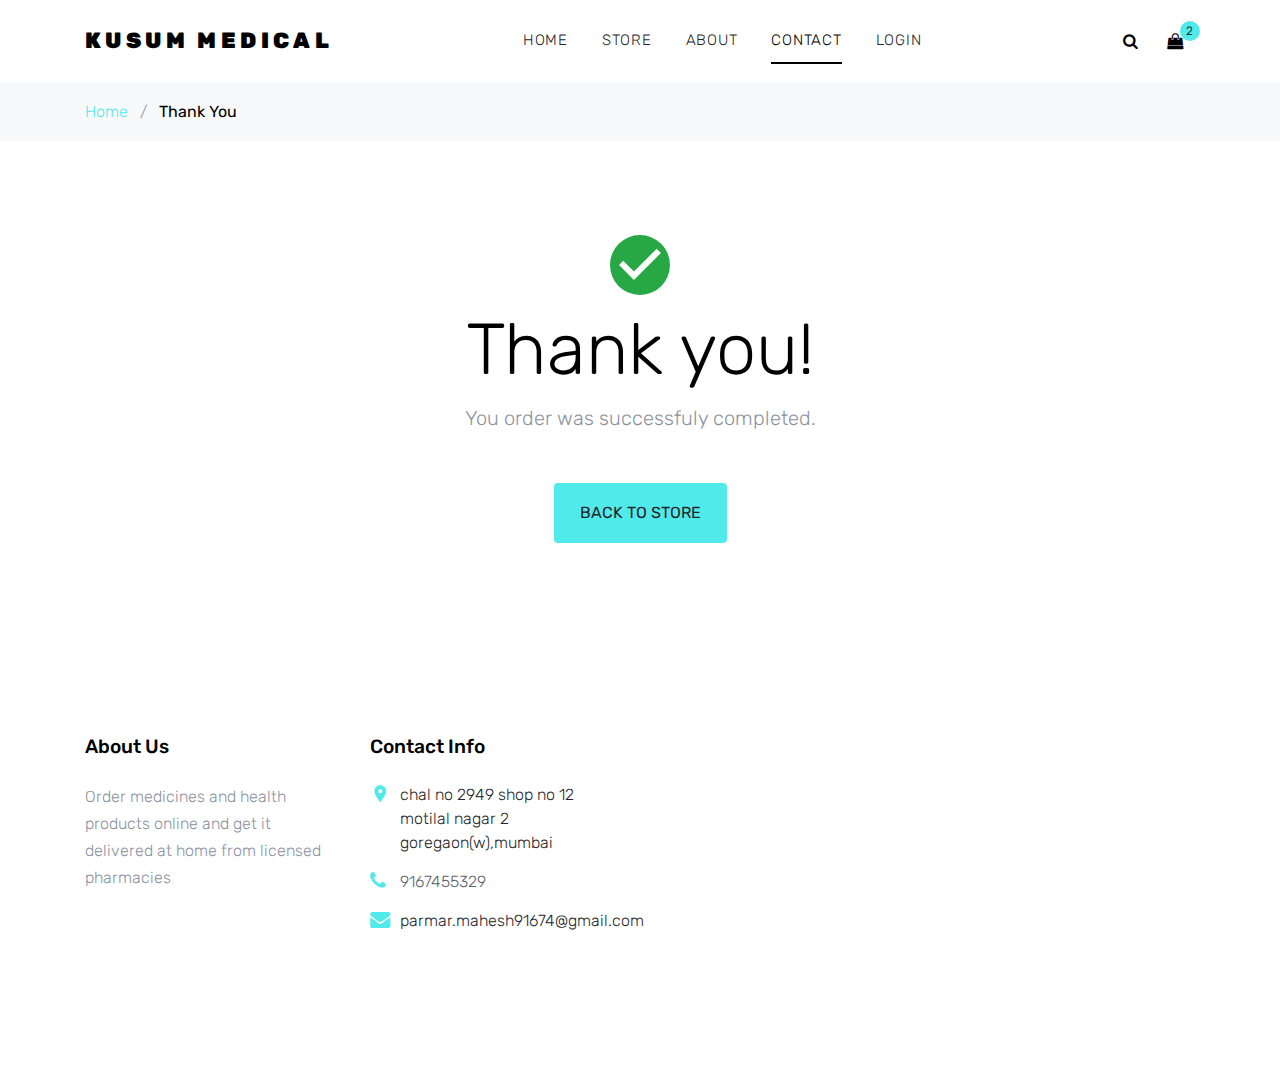
<file: thankyou.html>
<!DOCTYPE html>
<html lang="en">

<head>
  <title>Kusum Medical &mdash;</title>
  <meta charset="utf-8">
  <meta name="viewport" content="width=device-width, initial-scale=1, shrink-to-fit=no">

  <link href="https://fonts.googleapis.com/css?family=Rubik:400,700|Crimson+Text:400,400i" rel="stylesheet">
  <link rel="stylesheet" href="fonts/icomoon/style.css">

  <link rel="stylesheet" href="css/bootstrap.min.css">
  <link rel="stylesheet" href="css/magnific-popup.css">
  <link rel="stylesheet" href="css/jquery-ui.css">
  <link rel="stylesheet" href="css/owl.carousel.min.css">
  <link rel="stylesheet" href="css/owl.theme.default.min.css">


  <link rel="stylesheet" href="css/aos.css">

  <link rel="stylesheet" href="css/style.css">

</head>

<body>

  <div class="site-wrap">


    <div class="site-navbar py-2">

      <div class="search-wrap">
        <div class="container">
          <a href="#" class="search-close js-search-close"><span class="icon-close2"></span></a>
          <form action="#" method="post">
            <input type="text" class="form-control" placeholder="Search keyword and hit enter...">
          </form>
        </div>
      </div>

      <div class="container">
        <div class="d-flex align-items-center justify-content-between">
          <div class="logo">
            <div class="site-logo">
              <a href="index.html" class="js-logo-clone">Kusum Medical</a>
            </div>
          </div>
          <div class="main-nav d-none d-lg-block">
            <nav class="site-navigation text-right text-md-center" role="navigation">
              <ul class="site-menu js-clone-nav d-none d-lg-block">
                <li><a href="index.html">Home</a></li>
                <li><a href="shop.html">Store</a></li>

                <li><a href="about.html">About</a></li>
                <li class="active"><a href="contact.html">Contact</a></li>
                <li><a href="login/formdesign.html">login</a></li>
              </ul>
            </nav>
          </div>
          <div class="icons">
            <a href="#" class="icons-btn d-inline-block js-search-open"><span class="icon-search"></span></a>
            <a href="cart.html" class="icons-btn d-inline-block bag">
              <span class="icon-shopping-bag"></span>
              <span class="number">2</span>
            </a>
            <a href="#" class="site-menu-toggle js-menu-toggle ml-3 d-inline-block d-lg-none"><span
                class="icon-menu"></span></a>
          </div>
        </div>
      </div>
    </div>

    <div class="bg-light py-3">
      <div class="container">
        <div class="row">
          <div class="col-md-12 mb-0"><a href="index.html">Home</a> <span class="mx-2 mb-0">/</span> <strong
              class="text-black">Thank You</strong></div>
        </div>
      </div>
    </div>

    <div class="site-section">
      <div class="container">
        <div class="row">
          <div class="col-md-12 text-center">
            <span class="icon-check_circle display-3 text-success"></span>
            <h2 class="display-3 text-black">Thank you!</h2>
            <p class="lead mb-5">You order was successfuly completed.</p>
            <p><a href="shop.html" class="btn btn-md height-auto px-4 py-3 btn-primary">Back to store</a></p>
          </div>
        </div>
      </div>
    </div>


    <footer class="site-footer">
      <div class="container">
        <div class="row">
          <div class="col-md-6 col-lg-3 mb-4 mb-lg-0">

            <div class="block-7">
              <h3 class="footer-heading mb-4">About Us</h3>
              <p>Order medicines and health products online and get it delivered
at home from licensed pharmacies</p>
            </div>

          </div>


          <div class="col-md-6 col-lg-3">
            <div class="block-5 mb-5">
              <h3 class="footer-heading mb-4">Contact Info</h3>
              <ul class="list-unstyled">
                <li class="address">chal no 2949 shop no 12 motilal nagar 2 goregaon(w),mumbai</li>
                <li class="phone"><a href="phone://9167455329">9167455329</a></li>
                <li class="email">parmar.mahesh91674@gmail.com</li>
              </ul>
            </div>


          </div>
        </div>
      </div>
    </footer>
  </div>

  <script src="js/jquery-3.3.1.min.js"></script>
  <script src="js/jquery-ui.js"></script>
  <script src="js/popper.min.js"></script>
  <script src="js/bootstrap.min.js"></script>
  <script src="js/owl.carousel.min.js"></script>
  <script src="js/jquery.magnific-popup.min.js"></script>
  <script src="js/aos.js"></script>

  <script src="js/main.js"></script>

</body>

</html>
</file>
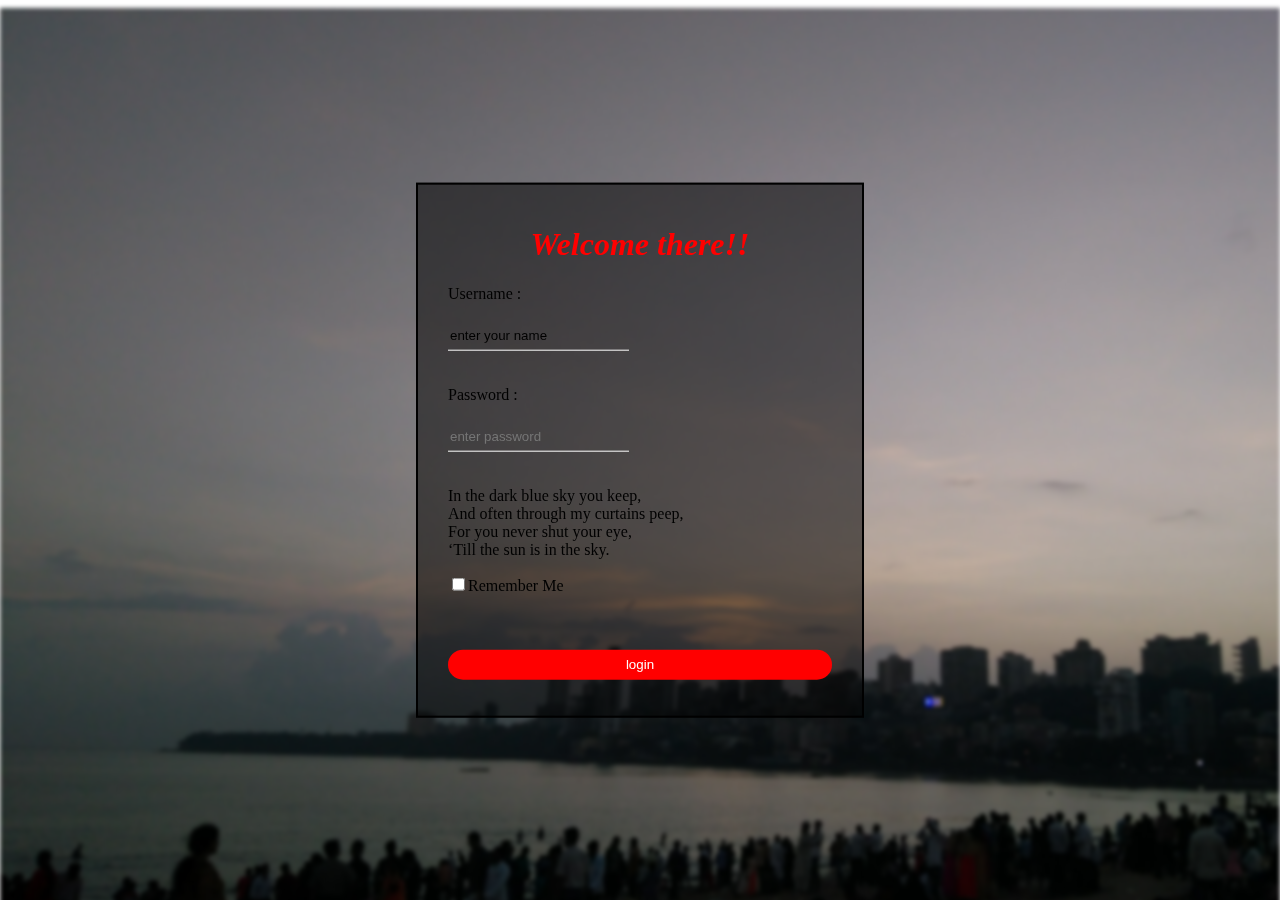
<file: explore/1_1.html>
<!doctype html>
<html>
<head>
	<title>Login</title>
	<style>
	#form
	{
		font-family:Comic Sans MS;
		font-size:16px;
		border:2px solid;
		position:absolute;
		top: 50%;
		left: 50%;
		transform: translate(-50%, -50%);
		//z-index: 10;
		width: 35%;
		padding:20px 30px;
		//text-align: center;
		background:rgba(0,0,0,.5);
	}
	*{
		box-sizing: border-box;
	}	
	.background
	{
		position: fixed;
		left:0;
		right:0;
		background-image:url("mumbai_shadab.jpg");
		background-repeat:no-repeat;
		width:100%;
		height:100%;
		background-size:cover;
		-webkit-filter:blur(2px);
		
	}
	#form input[type="text"],
	#form input[type="password"]
	{
		border:none;
		border-bottom:1px solid #fff;
		background:transparent;
		height:30px;
		margin-bottom:5%;
	}
	#form input[type="submit"]
	{
		height:30px;
		color:white;
		background:red;
		border-radius:25px;
		border:none;
		width:100%;
		cursor:pointer;  //it gives finger
		outline:none;
		margin-top:10%;  //it gives blank space above the button
		
	}
	</style>
</head>
<body>
	<div class="background"></div>
	<div id="form">
	<h1 align="center" style="font:Times New Roman; color:Red; font-style:italic;">Welcome there!!</h1>
	<form>
	<p>Username : <br><br><input type="text" name="user" value="enter your name" onfocus="this.value=''"></p>
	<P>Password : <br><br><input type="password" name="pass" placeholder="enter password"></p>
	<p id="para4">
		In the dark blue sky you keep,<br>
		And often through my curtains peep,<br>
		For you never shut your eye,<br>
		‘Till the sun is in the sky.<br>
		<p><input type="checkbox" name="check">Remember Me</p>
		<p><input type="submit" name="login" value="login"></p>
	</p>
	</form>
	</div>
</body>
</html>
</file>
<file: fonts/icomoon/style.css>
@font-face {
  font-family: 'icomoon';
  src:  url('fonts/icomoon.eot?10si43');
  src:  url('fonts/icomoon.eot?10si43#iefix') format('embedded-opentype'),
    url('fonts/icomoon.ttf?10si43') format('truetype'),
    url('fonts/icomoon.woff?10si43') format('woff'),
    url('fonts/icomoon.svg?10si43#icomoon') format('svg');
  font-weight: normal;
  font-style: normal;
}

[class^="icon-"], [class*=" icon-"] {
  /* use !important to prevent issues with browser extensions that change fonts */
  font-family: 'icomoon' !important;
  speak: none;
  font-style: normal;
  font-weight: normal;
  font-variant: normal;
  text-transform: none;
  line-height: 1;

  /* Better Font Rendering =========== */
  -webkit-font-smoothing: antialiased;
  -moz-osx-font-smoothing: grayscale;
}

.icon-asterisk:before {
  content: "\f069";
}
.icon-plus:before {
  content: "\f067";
}
.icon-question:before {
  content: "\f128";
}
.icon-minus:before {
  content: "\f068";
}
.icon-glass:before {
  content: "\f000";
}
.icon-music:before {
  content: "\f001";
}
.icon-search:before {
  content: "\f002";
}
.icon-envelope-o:before {
  content: "\f003";
}
.icon-heart:before {
  content: "\f004";
}
.icon-star:before {
  content: "\f005";
}
.icon-star-o:before {
  content: "\f006";
}
.icon-user:before {
  content: "\f007";
}
.icon-film:before {
  content: "\f008";
}
.icon-th-large:before {
  content: "\f009";
}
.icon-th:before {
  content: "\f00a";
}
.icon-th-list:before {
  content: "\f00b";
}
.icon-check:before {
  content: "\f00c";
}
.icon-close:before {
  content: "\f00d";
}
.icon-remove:before {
  content: "\f00d";
}
.icon-times:before {
  content: "\f00d";
}
.icon-search-plus:before {
  content: "\f00e";
}
.icon-search-minus:before {
  content: "\f010";
}
.icon-power-off:before {
  content: "\f011";
}
.icon-signal:before {
  content: "\f012";
}
.icon-cog:before {
  content: "\f013";
}
.icon-gear:before {
  content: "\f013";
}
.icon-trash-o:before {
  content: "\f014";
}
.icon-home:before {
  content: "\f015";
}
.icon-file-o:before {
  content: "\f016";
}
.icon-clock-o:before {
  content: "\f017";
}
.icon-road:before {
  content: "\f018";
}
.icon-download:before {
  content: "\f019";
}
.icon-arrow-circle-o-down:before {
  content: "\f01a";
}
.icon-arrow-circle-o-up:before {
  content: "\f01b";
}
.icon-inbox:before {
  content: "\f01c";
}
.icon-play-circle-o:before {
  content: "\f01d";
}
.icon-repeat:before {
  content: "\f01e";
}
.icon-rotate-right:before {
  content: "\f01e";
}
.icon-refresh:before {
  content: "\f021";
}
.icon-list-alt:before {
  content: "\f022";
}
.icon-lock:before {
  content: "\f023";
}
.icon-flag:before {
  content: "\f024";
}
.icon-headphones:before {
  content: "\f025";
}
.icon-volume-off:before {
  content: "\f026";
}
.icon-volume-down:before {
  content: "\f027";
}
.icon-volume-up:before {
  content: "\f028";
}
.icon-qrcode:before {
  content: "\f029";
}
.icon-barcode:before {
  content: "\f02a";
}
.icon-tag:before {
  content: "\f02b";
}
.icon-tags:before {
  content: "\f02c";
}
.icon-book:before {
  content: "\f02d";
}
.icon-bookmark:before {
  content: "\f02e";
}
.icon-print:before {
  content: "\f02f";
}
.icon-camera:before {
  content: "\f030";
}
.icon-font:before {
  content: "\f031";
}
.icon-bold:before {
  content: "\f032";
}
.icon-italic:before {
  content: "\f033";
}
.icon-text-height:before {
  content: "\f034";
}
.icon-text-width:before {
  content: "\f035";
}
.icon-align-left:before {
  content: "\f036";
}
.icon-align-center:before {
  content: "\f037";
}
.icon-align-right:before {
  content: "\f038";
}
.icon-align-justify:before {
  content: "\f039";
}
.icon-list:before {
  content: "\f03a";
}
.icon-dedent:before {
  content: "\f03b";
}
.icon-outdent:before {
  content: "\f03b";
}
.icon-indent:before {
  content: "\f03c";
}
.icon-video-camera:before {
  content: "\f03d";
}
.icon-image:before {
  content: "\f03e";
}
.icon-photo:before {
  content: "\f03e";
}
.icon-picture-o:before {
  content: "\f03e";
}
.icon-pencil:before {
  content: "\f040";
}
.icon-map-marker:before {
  content: "\f041";
}
.icon-adjust:before {
  content: "\f042";
}
.icon-tint:before {
  content: "\f043";
}
.icon-edit:before {
  content: "\f044";
}
.icon-pencil-square-o:before {
  content: "\f044";
}
.icon-share-square-o:before {
  content: "\f045";
}
.icon-check-square-o:before {
  content: "\f046";
}
.icon-arrows:before {
  content: "\f047";
}
.icon-step-backward:before {
  content: "\f048";
}
.icon-fast-backward:before {
  content: "\f049";
}
.icon-backward:before {
  content: "\f04a";
}
.icon-play:before {
  content: "\f04b";
}
.icon-pause:before {
  content: "\f04c";
}
.icon-stop:before {
  content: "\f04d";
}
.icon-forward:before {
  content: "\f04e";
}
.icon-fast-forward:before {
  content: "\f050";
}
.icon-step-forward:before {
  content: "\f051";
}
.icon-eject:before {
  content: "\f052";
}
.icon-chevron-left:before {
  content: "\f053";
}
.icon-chevron-right:before {
  content: "\f054";
}
.icon-plus-circle:before {
  content: "\f055";
}
.icon-minus-circle:before {
  content: "\f056";
}
.icon-times-circle:before {
  content: "\f057";
}
.icon-check-circle:before {
  content: "\f058";
}
.icon-question-circle:before {
  content: "\f059";
}
.icon-info-circle:before {
  content: "\f05a";
}
.icon-crosshairs:before {
  content: "\f05b";
}
.icon-times-circle-o:before {
  content: "\f05c";
}
.icon-check-circle-o:before {
  content: "\f05d";
}
.icon-ban:before {
  content: "\f05e";
}
.icon-arrow-left:before {
  content: "\f060";
}
.icon-arrow-right:before {
  content: "\f061";
}
.icon-arrow-up:before {
  content: "\f062";
}
.icon-arrow-down:before {
  content: "\f063";
}
.icon-mail-forward:before {
  content: "\f064";
}
.icon-share:before {
  content: "\f064";
}
.icon-expand:before {
  content: "\f065";
}
.icon-compress:before {
  content: "\f066";
}
.icon-exclamation-circle:before {
  content: "\f06a";
}
.icon-gift:before {
  content: "\f06b";
}
.icon-leaf:before {
  content: "\f06c";
}
.icon-fire:before {
  content: "\f06d";
}
.icon-eye:before {
  content: "\f06e";
}
.icon-eye-slash:before {
  content: "\f070";
}
.icon-exclamation-triangle:before {
  content: "\f071";
}
.icon-warning:before {
  content: "\f071";
}
.icon-plane:before {
  content: "\f072";
}
.icon-calendar:before {
  content: "\f073";
}
.icon-random:before {
  content: "\f074";
}
.icon-comment:before {
  content: "\f075";
}
.icon-magnet:before {
  content: "\f076";
}
.icon-chevron-up:before {
  content: "\f077";
}
.icon-chevron-down:before {
  content: "\f078";
}
.icon-retweet:before {
  content: "\f079";
}
.icon-shopping-cart:before {
  content: "\f07a";
}
.icon-folder:before {
  content: "\f07b";
}
.icon-folder-open:before {
  content: "\f07c";
}
.icon-arrows-v:before {
  content: "\f07d";
}
.icon-arrows-h:before {
  content: "\f07e";
}
.icon-bar-chart:before {
  content: "\f080";
}
.icon-bar-chart-o:before {
  content: "\f080";
}
.icon-twitter-square:before {
  content: "\f081";
}
.icon-facebook-square:before {
  content: "\f082";
}
.icon-camera-retro:before {
  content: "\f083";
}
.icon-key:before {
  content: "\f084";
}
.icon-cogs:before {
  content: "\f085";
}
.icon-gears:before {
  content: "\f085";
}
.icon-comments:before {
  content: "\f086";
}
.icon-thumbs-o-up:before {
  content: "\f087";
}
.icon-thumbs-o-down:before {
  content: "\f088";
}
.icon-star-half:before {
  content: "\f089";
}
.icon-heart-o:before {
  content: "\f08a";
}
.icon-sign-out:before {
  content: "\f08b";
}
.icon-linkedin-square:before {
  content: "\f08c";
}
.icon-thumb-tack:before {
  content: "\f08d";
}
.icon-external-link:before {
  content: "\f08e";
}
.icon-sign-in:before {
  content: "\f090";
}
.icon-trophy:before {
  content: "\f091";
}
.icon-github-square:before {
  content: "\f092";
}
.icon-upload:before {
  content: "\f093";
}
.icon-lemon-o:before {
  content: "\f094";
}
.icon-phone:before {
  content: "\f095";
}
.icon-square-o:before {
  content: "\f096";
}
.icon-bookmark-o:before {
  content: "\f097";
}
.icon-phone-square:before {
  content: "\f098";
}
.icon-twitter:before {
  content: "\f099";
}
.icon-facebook:before {
  content: "\f09a";
}
.icon-facebook-f:before {
  content: "\f09a";
}
.icon-github:before {
  content: "\f09b";
}
.icon-unlock:before {
  content: "\f09c";
}
.icon-credit-card:before {
  content: "\f09d";
}
.icon-feed:before {
  content: "\f09e";
}
.icon-rss:before {
  content: "\f09e";
}
.icon-hdd-o:before {
  content: "\f0a0";
}
.icon-bullhorn:before {
  content: "\f0a1";
}
.icon-bell-o:before {
  content: "\f0a2";
}
.icon-certificate:before {
  content: "\f0a3";
}
.icon-hand-o-right:before {
  content: "\f0a4";
}
.icon-hand-o-left:before {
  content: "\f0a5";
}
.icon-hand-o-up:before {
  content: "\f0a6";
}
.icon-hand-o-down:before {
  content: "\f0a7";
}
.icon-arrow-circle-left:before {
  content: "\f0a8";
}
.icon-arrow-circle-right:before {
  content: "\f0a9";
}
.icon-arrow-circle-up:before {
  content: "\f0aa";
}
.icon-arrow-circle-down:before {
  content: "\f0ab";
}
.icon-globe:before {
  content: "\f0ac";
}
.icon-wrench:before {
  content: "\f0ad";
}
.icon-tasks:before {
  content: "\f0ae";
}
.icon-filter:before {
  content: "\f0b0";
}
.icon-briefcase:before {
  content: "\f0b1";
}
.icon-arrows-alt:before {
  content: "\f0b2";
}
.icon-group:before {
  content: "\f0c0";
}
.icon-users:before {
  content: "\f0c0";
}
.icon-chain:before {
  content: "\f0c1";
}
.icon-link:before {
  content: "\f0c1";
}
.icon-cloud:before {
  content: "\f0c2";
}
.icon-flask:before {
  content: "\f0c3";
}
.icon-cut:before {
  content: "\f0c4";
}
.icon-scissors:before {
  content: "\f0c4";
}
.icon-copy:before {
  content: "\f0c5";
}
.icon-files-o:before {
  content: "\f0c5";
}
.icon-paperclip:before {
  content: "\f0c6";
}
.icon-floppy-o:before {
  content: "\f0c7";
}
.icon-save:before {
  content: "\f0c7";
}
.icon-square:before {
  content: "\f0c8";
}
.icon-bars:before {
  content: "\f0c9";
}
.icon-navicon:before {
  content: "\f0c9";
}
.icon-reorder:before {
  content: "\f0c9";
}
.icon-list-ul:before {
  content: "\f0ca";
}
.icon-list-ol:before {
  content: "\f0cb";
}
.icon-strikethrough:before {
  content: "\f0cc";
}
.icon-underline:before {
  content: "\f0cd";
}
.icon-table:before {
  content: "\f0ce";
}
.icon-magic:before {
  content: "\f0d0";
}
.icon-truck:before {
  content: "\f0d1";
}
.icon-pinterest:before {
  content: "\f0d2";
}
.icon-pinterest-square:before {
  content: "\f0d3";
}
.icon-google-plus-square:before {
  content: "\f0d4";
}
.icon-google-plus:before {
  content: "\f0d5";
}
.icon-money:before {
  content: "\f0d6";
}
.icon-caret-down:before {
  content: "\f0d7";
}
.icon-caret-up:before {
  content: "\f0d8";
}
.icon-caret-left:before {
  content: "\f0d9";
}
.icon-caret-right:before {
  content: "\f0da";
}
.icon-columns:before {
  content: "\f0db";
}
.icon-sort:before {
  content: "\f0dc";
}
.icon-unsorted:before {
  content: "\f0dc";
}
.icon-sort-desc:before {
  content: "\f0dd";
}
.icon-sort-down:before {
  content: "\f0dd";
}
.icon-sort-asc:before {
  content: "\f0de";
}
.icon-sort-up:before {
  content: "\f0de";
}
.icon-envelope:before {
  content: "\f0e0";
}
.icon-linkedin:before {
  content: "\f0e1";
}
.icon-rotate-left:before {
  content: "\f0e2";
}
.icon-undo:before {
  content: "\f0e2";
}
.icon-gavel:before {
  content: "\f0e3";
}
.icon-legal:before {
  content: "\f0e3";
}
.icon-dashboard:before {
  content: "\f0e4";
}
.icon-tachometer:before {
  content: "\f0e4";
}
.icon-comment-o:before {
  content: "\f0e5";
}
.icon-comments-o:before {
  content: "\f0e6";
}
.icon-bolt:before {
  content: "\f0e7";
}
.icon-flash:before {
  content: "\f0e7";
}
.icon-sitemap:before {
  content: "\f0e8";
}
.icon-umbrella:before {
  content: "\f0e9";
}
.icon-clipboard:before {
  content: "\f0ea";
}
.icon-paste:before {
  content: "\f0ea";
}
.icon-lightbulb-o:before {
  content: "\f0eb";
}
.icon-exchange:before {
  content: "\f0ec";
}
.icon-cloud-download:before {
  content: "\f0ed";
}
.icon-cloud-upload:before {
  content: "\f0ee";
}
.icon-user-md:before {
  content: "\f0f0";
}
.icon-stethoscope:before {
  content: "\f0f1";
}
.icon-suitcase:before {
  content: "\f0f2";
}
.icon-bell:before {
  content: "\f0f3";
}
.icon-coffee:before {
  content: "\f0f4";
}
.icon-cutlery:before {
  content: "\f0f5";
}
.icon-file-text-o:before {
  content: "\f0f6";
}
.icon-building-o:before {
  content: "\f0f7";
}
.icon-hospital-o:before {
  content: "\f0f8";
}
.icon-ambulance:before {
  content: "\f0f9";
}
.icon-medkit:before {
  content: "\f0fa";
}
.icon-fighter-jet:before {
  content: "\f0fb";
}
.icon-beer:before {
  content: "\f0fc";
}
.icon-h-square:before {
  content: "\f0fd";
}
.icon-plus-square:before {
  content: "\f0fe";
}
.icon-angle-double-left:before {
  content: "\f100";
}
.icon-angle-double-right:before {
  content: "\f101";
}
.icon-angle-double-up:before {
  content: "\f102";
}
.icon-angle-double-down:before {
  content: "\f103";
}
.icon-angle-left:before {
  content: "\f104";
}
.icon-angle-right:before {
  content: "\f105";
}
.icon-angle-up:before {
  content: "\f106";
}
.icon-angle-down:before {
  content: "\f107";
}
.icon-desktop:before {
  content: "\f108";
}
.icon-laptop:before {
  content: "\f109";
}
.icon-tablet:before {
  content: "\f10a";
}
.icon-mobile:before {
  content: "\f10b";
}
.icon-mobile-phone:before {
  content: "\f10b";
}
.icon-circle-o:before {
  content: "\f10c";
}
.icon-quote-left:before {
  content: "\f10d";
}
.icon-quote-right:before {
  content: "\f10e";
}
.icon-spinner:before {
  content: "\f110";
}
.icon-circle:before {
  content: "\f111";
}
.icon-mail-reply:before {
  content: "\f112";
}
.icon-reply:before {
  content: "\f112";
}
.icon-github-alt:before {
  content: "\f113";
}
.icon-folder-o:before {
  content: "\f114";
}
.icon-folder-open-o:before {
  content: "\f115";
}
.icon-smile-o:before {
  content: "\f118";
}
.icon-frown-o:before {
  content: "\f119";
}
.icon-meh-o:before {
  content: "\f11a";
}
.icon-gamepad:before {
  content: "\f11b";
}
.icon-keyboard-o:before {
  content: "\f11c";
}
.icon-flag-o:before {
  content: "\f11d";
}
.icon-flag-checkered:before {
  content: "\f11e";
}
.icon-terminal:before {
  content: "\f120";
}
.icon-code:before {
  content: "\f121";
}
.icon-mail-reply-all:before {
  content: "\f122";
}
.icon-reply-all:before {
  content: "\f122";
}
.icon-star-half-empty:before {
  content: "\f123";
}
.icon-star-half-full:before {
  content: "\f123";
}
.icon-star-half-o:before {
  content: "\f123";
}
.icon-location-arrow:before {
  content: "\f124";
}
.icon-crop:before {
  content: "\f125";
}
.icon-code-fork:before {
  content: "\f126";
}
.icon-chain-broken:before {
  content: "\f127";
}
.icon-unlink:before {
  content: "\f127";
}
.icon-info:before {
  content: "\f129";
}
.icon-exclamation:before {
  content: "\f12a";
}
.icon-superscript:before {
  content: "\f12b";
}
.icon-subscript:before {
  content: "\f12c";
}
.icon-eraser:before {
  content: "\f12d";
}
.icon-puzzle-piece:before {
  content: "\f12e";
}
.icon-microphone:before {
  content: "\f130";
}
.icon-microphone-slash:before {
  content: "\f131";
}
.icon-shield:before {
  content: "\f132";
}
.icon-calendar-o:before {
  content: "\f133";
}
.icon-fire-extinguisher:before {
  content: "\f134";
}
.icon-rocket:before {
  content: "\f135";
}
.icon-maxcdn:before {
  content: "\f136";
}
.icon-chevron-circle-left:before {
  content: "\f137";
}
.icon-chevron-circle-right:before {
  content: "\f138";
}
.icon-chevron-circle-up:before {
  content: "\f139";
}
.icon-chevron-circle-down:before {
  content: "\f13a";
}
.icon-html5:before {
  content: "\f13b";
}
.icon-css3:before {
  content: "\f13c";
}
.icon-anchor:before {
  content: "\f13d";
}
.icon-unlock-alt:before {
  content: "\f13e";
}
.icon-bullseye:before {
  content: "\f140";
}
.icon-ellipsis-h:before {
  content: "\f141";
}
.icon-ellipsis-v:before {
  content: "\f142";
}
.icon-rss-square:before {
  content: "\f143";
}
.icon-play-circle:before {
  content: "\f144";
}
.icon-ticket:before {
  content: "\f145";
}
.icon-minus-square:before {
  content: "\f146";
}
.icon-minus-square-o:before {
  content: "\f147";
}
.icon-level-up:before {
  content: "\f148";
}
.icon-level-down:before {
  content: "\f149";
}
.icon-check-square:before {
  content: "\f14a";
}
.icon-pencil-square:before {
  content: "\f14b";
}
.icon-external-link-square:before {
  content: "\f14c";
}
.icon-share-square:before {
  content: "\f14d";
}
.icon-compass:before {
  content: "\f14e";
}
.icon-caret-square-o-down:before {
  content: "\f150";
}
.icon-toggle-down:before {
  content: "\f150";
}
.icon-caret-square-o-up:before {
  content: "\f151";
}
.icon-toggle-up:before {
  content: "\f151";
}
.icon-caret-square-o-right:before {
  content: "\f152";
}
.icon-toggle-right:before {
  content: "\f152";
}
.icon-eur:before {
  content: "\f153";
}
.icon-euro:before {
  content: "\f153";
}
.icon-gbp:before {
  content: "\f154";
}
.icon-dollar:before {
  content: "\f155";
}
.icon-usd:before {
  content: "\f155";
}
.icon-inr:before {
  content: "\f156";
}
.icon-rupee:before {
  content: "\f156";
}
.icon-cny:before {
  content: "\f157";
}
.icon-jpy:before {
  content: "\f157";
}
.icon-rmb:before {
  content: "\f157";
}
.icon-yen:before {
  content: "\f157";
}
.icon-rouble:before {
  content: "\f158";
}
.icon-rub:before {
  content: "\f158";
}
.icon-ruble:before {
  content: "\f158";
}
.icon-krw:before {
  content: "\f159";
}
.icon-won:before {
  content: "\f159";
}
.icon-bitcoin:before {
  content: "\f15a";
}
.icon-btc:before {
  content: "\f15a";
}
.icon-file:before {
  content: "\f15b";
}
.icon-file-text:before {
  content: "\f15c";
}
.icon-sort-alpha-asc:before {
  content: "\f15d";
}
.icon-sort-alpha-desc:before {
  content: "\f15e";
}
.icon-sort-amount-asc:before {
  content: "\f160";
}
.icon-sort-amount-desc:before {
  content: "\f161";
}
.icon-sort-numeric-asc:before {
  content: "\f162";
}
.icon-sort-numeric-desc:before {
  content: "\f163";
}
.icon-thumbs-up:before {
  content: "\f164";
}
.icon-thumbs-down:before {
  content: "\f165";
}
.icon-youtube-square:before {
  content: "\f166";
}
.icon-youtube:before {
  content: "\f167";
}
.icon-xing:before {
  content: "\f168";
}
.icon-xing-square:before {
  content: "\f169";
}
.icon-youtube-play:before {
  content: "\f16a";
}
.icon-dropbox:before {
  content: "\f16b";
}
.icon-stack-overflow:before {
  content: "\f16c";
}
.icon-instagram:before {
  content: "\f16d";
}
.icon-flickr:before {
  content: "\f16e";
}
.icon-adn:before {
  content: "\f170";
}
.icon-bitbucket:before {
  content: "\f171";
}
.icon-bitbucket-square:before {
  content: "\f172";
}
.icon-tumblr:before {
  content: "\f173";
}
.icon-tumblr-square:before {
  content: "\f174";
}
.icon-long-arrow-down:before {
  content: "\f175";
}
.icon-long-arrow-up:before {
  content: "\f176";
}
.icon-long-arrow-left:before {
  content: "\f177";
}
.icon-long-arrow-right:before {
  content: "\f178";
}
.icon-apple:before {
  content: "\f179";
}
.icon-windows:before {
  content: "\f17a";
}
.icon-android:before {
  content: "\f17b";
}
.icon-linux:before {
  content: "\f17c";
}
.icon-dribbble:before {
  content: "\f17d";
}
.icon-skype:before {
  content: "\f17e";
}
.icon-foursquare:before {
  content: "\f180";
}
.icon-trello:before {
  content: "\f181";
}
.icon-female:before {
  content: "\f182";
}
.icon-male:before {
  content: "\f183";
}
.icon-gittip:before {
  content: "\f184";
}
.icon-gratipay:before {
  content: "\f184";
}
.icon-sun-o:before {
  content: "\f185";
}
.icon-moon-o:before {
  content: "\f186";
}
.icon-archive:before {
  content: "\f187";
}
.icon-bug:before {
  content: "\f188";
}
.icon-vk:before {
  content: "\f189";
}
.icon-weibo:before {
  content: "\f18a";
}
.icon-renren:before {
  content: "\f18b";
}
.icon-pagelines:before {
  content: "\f18c";
}
.icon-stack-exchange:before {
  content: "\f18d";
}
.icon-arrow-circle-o-right:before {
  content: "\f18e";
}
.icon-arrow-circle-o-left:before {
  content: "\f190";
}
.icon-caret-square-o-left:before {
  content: "\f191";
}
.icon-toggle-left:before {
  content: "\f191";
}
.icon-dot-circle-o:before {
  content: "\f192";
}
.icon-wheelchair:before {
  content: "\f193";
}
.icon-vimeo-square:before {
  content: "\f194";
}
.icon-try:before {
  content: "\f195";
}
.icon-turkish-lira:before {
  content: "\f195";
}
.icon-plus-square-o:before {
  content: "\f196";
}
.icon-space-shuttle:before {
  content: "\f197";
}
.icon-slack:before {
  content: "\f198";
}
.icon-envelope-square:before {
  content: "\f199";
}
.icon-wordpress:before {
  content: "\f19a";
}
.icon-openid:before {
  content: "\f19b";
}
.icon-bank:before {
  content: "\f19c";
}
.icon-institution:before {
  content: "\f19c";
}
.icon-university:before {
  content: "\f19c";
}
.icon-graduation-cap:before {
  content: "\f19d";
}
.icon-mortar-board:before {
  content: "\f19d";
}
.icon-yahoo:before {
  content: "\f19e";
}
.icon-google:before {
  content: "\f1a0";
}
.icon-reddit:before {
  content: "\f1a1";
}
.icon-reddit-square:before {
  content: "\f1a2";
}
.icon-stumbleupon-circle:before {
  content: "\f1a3";
}
.icon-stumbleupon:before {
  content: "\f1a4";
}
.icon-delicious:before {
  content: "\f1a5";
}
.icon-digg:before {
  content: "\f1a6";
}
.icon-pied-piper-pp:before {
  content: "\f1a7";
}
.icon-pied-piper-alt:before {
  content: "\f1a8";
}
.icon-drupal:before {
  content: "\f1a9";
}
.icon-joomla:before {
  content: "\f1aa";
}
.icon-language:before {
  content: "\f1ab";
}
.icon-fax:before {
  content: "\f1ac";
}
.icon-building:before {
  content: "\f1ad";
}
.icon-child:before {
  content: "\f1ae";
}
.icon-paw:before {
  content: "\f1b0";
}
.icon-spoon:before {
  content: "\f1b1";
}
.icon-cube:before {
  content: "\f1b2";
}
.icon-cubes:before {
  content: "\f1b3";
}
.icon-behance:before {
  content: "\f1b4";
}
.icon-behance-square:before {
  content: "\f1b5";
}
.icon-steam:before {
  content: "\f1b6";
}
.icon-steam-square:before {
  content: "\f1b7";
}
.icon-recycle:before {
  content: "\f1b8";
}
.icon-automobile:before {
  content: "\f1b9";
}
.icon-car:before {
  content: "\f1b9";
}
.icon-cab:before {
  content: "\f1ba";
}
.icon-taxi:before {
  content: "\f1ba";
}
.icon-tree:before {
  content: "\f1bb";
}
.icon-spotify:before {
  content: "\f1bc";
}
.icon-deviantart:before {
  content: "\f1bd";
}
.icon-soundcloud:before {
  content: "\f1be";
}
.icon-database:before {
  content: "\f1c0";
}
.icon-file-pdf-o:before {
  content: "\f1c1";
}
.icon-file-word-o:before {
  content: "\f1c2";
}
.icon-file-excel-o:before {
  content: "\f1c3";
}
.icon-file-powerpoint-o:before {
  content: "\f1c4";
}
.icon-file-image-o:before {
  content: "\f1c5";
}
.icon-file-photo-o:before {
  content: "\f1c5";
}
.icon-file-picture-o:before {
  content: "\f1c5";
}
.icon-file-archive-o:before {
  content: "\f1c6";
}
.icon-file-zip-o:before {
  content: "\f1c6";
}
.icon-file-audio-o:before {
  content: "\f1c7";
}
.icon-file-sound-o:before {
  content: "\f1c7";
}
.icon-file-movie-o:before {
  content: "\f1c8";
}
.icon-file-video-o:before {
  content: "\f1c8";
}
.icon-file-code-o:before {
  content: "\f1c9";
}
.icon-vine:before {
  content: "\f1ca";
}
.icon-codepen:before {
  content: "\f1cb";
}
.icon-jsfiddle:before {
  content: "\f1cc";
}
.icon-life-bouy:before {
  content: "\f1cd";
}
.icon-life-buoy:before {
  content: "\f1cd";
}
.icon-life-ring:before {
  content: "\f1cd";
}
.icon-life-saver:before {
  content: "\f1cd";
}
.icon-support:before {
  content: "\f1cd";
}
.icon-circle-o-notch:before {
  content: "\f1ce";
}
.icon-ra:before {
  content: "\f1d0";
}
.icon-rebel:before {
  content: "\f1d0";
}
.icon-resistance:before {
  content: "\f1d0";
}
.icon-empire:before {
  content: "\f1d1";
}
.icon-ge:before {
  content: "\f1d1";
}
.icon-git-square:before {
  content: "\f1d2";
}
.icon-git:before {
  content: "\f1d3";
}
.icon-hacker-news:before {
  content: "\f1d4";
}
.icon-y-combinator-square:before {
  content: "\f1d4";
}
.icon-yc-square:before {
  content: "\f1d4";
}
.icon-tencent-weibo:before {
  content: "\f1d5";
}
.icon-qq:before {
  content: "\f1d6";
}
.icon-wechat:before {
  content: "\f1d7";
}
.icon-weixin:before {
  content: "\f1d7";
}
.icon-paper-plane:before {
  content: "\f1d8";
}
.icon-send:before {
  content: "\f1d8";
}
.icon-paper-plane-o:before {
  content: "\f1d9";
}
.icon-send-o:before {
  content: "\f1d9";
}
.icon-history:before {
  content: "\f1da";
}
.icon-circle-thin:before {
  content: "\f1db";
}
.icon-header:before {
  content: "\f1dc";
}
.icon-paragraph:before {
  content: "\f1dd";
}
.icon-sliders:before {
  content: "\f1de";
}
.icon-share-alt:before {
  content: "\f1e0";
}
.icon-share-alt-square:before {
  content: "\f1e1";
}
.icon-bomb:before {
  content: "\f1e2";
}
.icon-futbol-o:before {
  content: "\f1e3";
}
.icon-soccer-ball-o:before {
  content: "\f1e3";
}
.icon-tty:before {
  content: "\f1e4";
}
.icon-binoculars:before {
  content: "\f1e5";
}
.icon-plug:before {
  content: "\f1e6";
}
.icon-slideshare:before {
  content: "\f1e7";
}
.icon-twitch:before {
  content: "\f1e8";
}
.icon-yelp:before {
  content: "\f1e9";
}
.icon-newspaper-o:before {
  content: "\f1ea";
}
.icon-wifi:before {
  content: "\f1eb";
}
.icon-calculator:before {
  content: "\f1ec";
}
.icon-paypal:before {
  content: "\f1ed";
}
.icon-google-wallet:before {
  content: "\f1ee";
}
.icon-cc-visa:before {
  content: "\f1f0";
}
.icon-cc-mastercard:before {
  content: "\f1f1";
}
.icon-cc-discover:before {
  content: "\f1f2";
}
.icon-cc-amex:before {
  content: "\f1f3";
}
.icon-cc-paypal:before {
  content: "\f1f4";
}
.icon-cc-stripe:before {
  content: "\f1f5";
}
.icon-bell-slash:before {
  content: "\f1f6";
}
.icon-bell-slash-o:before {
  content: "\f1f7";
}
.icon-trash:before {
  content: "\f1f8";
}
.icon-copyright:before {
  content: "\f1f9";
}
.icon-at:before {
  content: "\f1fa";
}
.icon-eyedropper:before {
  content: "\f1fb";
}
.icon-paint-brush:before {
  content: "\f1fc";
}
.icon-birthday-cake:before {
  content: "\f1fd";
}
.icon-area-chart:before {
  content: "\f1fe";
}
.icon-pie-chart:before {
  content: "\f200";
}
.icon-line-chart:before {
  content: "\f201";
}
.icon-lastfm:before {
  content: "\f202";
}
.icon-lastfm-square:before {
  content: "\f203";
}
.icon-toggle-off:before {
  content: "\f204";
}
.icon-toggle-on:before {
  content: "\f205";
}
.icon-bicycle:before {
  content: "\f206";
}
.icon-bus:before {
  content: "\f207";
}
.icon-ioxhost:before {
  content: "\f208";
}
.icon-angellist:before {
  content: "\f209";
}
.icon-cc:before {
  content: "\f20a";
}
.icon-ils:before {
  content: "\f20b";
}
.icon-shekel:before {
  content: "\f20b";
}
.icon-sheqel:before {
  content: "\f20b";
}
.icon-meanpath:before {
  content: "\f20c";
}
.icon-buysellads:before {
  content: "\f20d";
}
.icon-connectdevelop:before {
  content: "\f20e";
}
.icon-dashcube:before {
  content: "\f210";
}
.icon-forumbee:before {
  content: "\f211";
}
.icon-leanpub:before {
  content: "\f212";
}
.icon-sellsy:before {
  content: "\f213";
}
.icon-shirtsinbulk:before {
  content: "\f214";
}
.icon-simplybuilt:before {
  content: "\f215";
}
.icon-skyatlas:before {
  content: "\f216";
}
.icon-cart-plus:before {
  content: "\f217";
}
.icon-cart-arrow-down:before {
  content: "\f218";
}
.icon-diamond:before {
  content: "\f219";
}
.icon-ship:before {
  content: "\f21a";
}
.icon-user-secret:before {
  content: "\f21b";
}
.icon-motorcycle:before {
  content: "\f21c";
}
.icon-street-view:before {
  content: "\f21d";
}
.icon-heartbeat:before {
  content: "\f21e";
}
.icon-venus:before {
  content: "\f221";
}
.icon-mars:before {
  content: "\f222";
}
.icon-mercury:before {
  content: "\f223";
}
.icon-intersex:before {
  content: "\f224";
}
.icon-transgender:before {
  content: "\f224";
}
.icon-transgender-alt:before {
  content: "\f225";
}
.icon-venus-double:before {
  content: "\f226";
}
.icon-mars-double:before {
  content: "\f227";
}
.icon-venus-mars:before {
  content: "\f228";
}
.icon-mars-stroke:before {
  content: "\f229";
}
.icon-mars-stroke-v:before {
  content: "\f22a";
}
.icon-mars-stroke-h:before {
  content: "\f22b";
}
.icon-neuter:before {
  content: "\f22c";
}
.icon-genderless:before {
  content: "\f22d";
}
.icon-facebook-official:before {
  content: "\f230";
}
.icon-pinterest-p:before {
  content: "\f231";
}
.icon-whatsapp:before {
  content: "\f232";
}
.icon-server:before {
  content: "\f233";
}
.icon-user-plus:before {
  content: "\f234";
}
.icon-user-times:before {
  content: "\f235";
}
.icon-bed:before {
  content: "\f236";
}
.icon-hotel:before {
  content: "\f236";
}
.icon-viacoin:before {
  content: "\f237";
}
.icon-train:before {
  content: "\f238";
}
.icon-subway:before {
  content: "\f239";
}
.icon-medium:before {
  content: "\f23a";
}
.icon-y-combinator:before {
  content: "\f23b";
}
.icon-yc:before {
  content: "\f23b";
}
.icon-optin-monster:before {
  content: "\f23c";
}
.icon-opencart:before {
  content: "\f23d";
}
.icon-expeditedssl:before {
  content: "\f23e";
}
.icon-battery:before {
  content: "\f240";
}
.icon-battery-4:before {
  content: "\f240";
}
.icon-battery-full:before {
  content: "\f240";
}
.icon-battery-3:before {
  content: "\f241";
}
.icon-battery-three-quarters:before {
  content: "\f241";
}
.icon-battery-2:before {
  content: "\f242";
}
.icon-battery-half:before {
  content: "\f242";
}
.icon-battery-1:before {
  content: "\f243";
}
.icon-battery-quarter:before {
  content: "\f243";
}
.icon-battery-0:before {
  content: "\f244";
}
.icon-battery-empty:before {
  content: "\f244";
}
.icon-mouse-pointer:before {
  content: "\f245";
}
.icon-i-cursor:before {
  content: "\f246";
}
.icon-object-group:before {
  content: "\f247";
}
.icon-object-ungroup:before {
  content: "\f248";
}
.icon-sticky-note:before {
  content: "\f249";
}
.icon-sticky-note-o:before {
  content: "\f24a";
}
.icon-cc-jcb:before {
  content: "\f24b";
}
.icon-cc-diners-club:before {
  content: "\f24c";
}
.icon-clone:before {
  content: "\f24d";
}
.icon-balance-scale:before {
  content: "\f24e";
}
.icon-hourglass-o:before {
  content: "\f250";
}
.icon-hourglass-1:before {
  content: "\f251";
}
.icon-hourglass-start:before {
  content: "\f251";
}
.icon-hourglass-2:before {
  content: "\f252";
}
.icon-hourglass-half:before {
  content: "\f252";
}
.icon-hourglass-3:before {
  content: "\f253";
}
.icon-hourglass-end:before {
  content: "\f253";
}
.icon-hourglass:before {
  content: "\f254";
}
.icon-hand-grab-o:before {
  content: "\f255";
}
.icon-hand-rock-o:before {
  content: "\f255";
}
.icon-hand-paper-o:before {
  content: "\f256";
}
.icon-hand-stop-o:before {
  content: "\f256";
}
.icon-hand-scissors-o:before {
  content: "\f257";
}
.icon-hand-lizard-o:before {
  content: "\f258";
}
.icon-hand-spock-o:before {
  content: "\f259";
}
.icon-hand-pointer-o:before {
  content: "\f25a";
}
.icon-hand-peace-o:before {
  content: "\f25b";
}
.icon-trademark:before {
  content: "\f25c";
}
.icon-registered:before {
  content: "\f25d";
}
.icon-creative-commons:before {
  content: "\f25e";
}
.icon-gg:before {
  content: "\f260";
}
.icon-gg-circle:before {
  content: "\f261";
}
.icon-tripadvisor:before {
  content: "\f262";
}
.icon-odnoklassniki:before {
  content: "\f263";
}
.icon-odnoklassniki-square:before {
  content: "\f264";
}
.icon-get-pocket:before {
  content: "\f265";
}
.icon-wikipedia-w:before {
  content: "\f266";
}
.icon-safari:before {
  content: "\f267";
}
.icon-chrome:before {
  content: "\f268";
}
.icon-firefox:before {
  content: "\f269";
}
.icon-opera:before {
  content: "\f26a";
}
.icon-internet-explorer:before {
  content: "\f26b";
}
.icon-television:before {
  content: "\f26c";
}
.icon-tv:before {
  content: "\f26c";
}
.icon-contao:before {
  content: "\f26d";
}
.icon-500px:before {
  content: "\f26e";
}
.icon-amazon:before {
  content: "\f270";
}
.icon-calendar-plus-o:before {
  content: "\f271";
}
.icon-calendar-minus-o:before {
  content: "\f272";
}
.icon-calendar-times-o:before {
  content: "\f273";
}
.icon-calendar-check-o:before {
  content: "\f274";
}
.icon-industry:before {
  content: "\f275";
}
.icon-map-pin:before {
  content: "\f276";
}
.icon-map-signs:before {
  content: "\f277";
}
.icon-map-o:before {
  content: "\f278";
}
.icon-map:before {
  content: "\f279";
}
.icon-commenting:before {
  content: "\f27a";
}
.icon-commenting-o:before {
  content: "\f27b";
}
.icon-houzz:before {
  content: "\f27c";
}
.icon-vimeo:before {
  content: "\f27d";
}
.icon-black-tie:before {
  content: "\f27e";
}
.icon-fonticons:before {
  content: "\f280";
}
.icon-reddit-alien:before {
  content: "\f281";
}
.icon-edge:before {
  content: "\f282";
}
.icon-credit-card-alt:before {
  content: "\f283";
}
.icon-codiepie:before {
  content: "\f284";
}
.icon-modx:before {
  content: "\f285";
}
.icon-fort-awesome:before {
  content: "\f286";
}
.icon-usb:before {
  content: "\f287";
}
.icon-product-hunt:before {
  content: "\f288";
}
.icon-mixcloud:before {
  content: "\f289";
}
.icon-scribd:before {
  content: "\f28a";
}
.icon-pause-circle:before {
  content: "\f28b";
}
.icon-pause-circle-o:before {
  content: "\f28c";
}
.icon-stop-circle:before {
  content: "\f28d";
}
.icon-stop-circle-o:before {
  content: "\f28e";
}
.icon-shopping-bag:before {
  content: "\f290";
}
.icon-shopping-basket:before {
  content: "\f291";
}
.icon-hashtag:before {
  content: "\f292";
}
.icon-bluetooth:before {
  content: "\f293";
}
.icon-bluetooth-b:before {
  content: "\f294";
}
.icon-percent:before {
  content: "\f295";
}
.icon-gitlab:before {
  content: "\f296";
}
.icon-wpbeginner:before {
  content: "\f297";
}
.icon-wpforms:before {
  content: "\f298";
}
.icon-envira:before {
  content: "\f299";
}
.icon-universal-access:before {
  content: "\f29a";
}
.icon-wheelchair-alt:before {
  content: "\f29b";
}
.icon-question-circle-o:before {
  content: "\f29c";
}
.icon-blind:before {
  content: "\f29d";
}
.icon-audio-description:before {
  content: "\f29e";
}
.icon-volume-control-phone:before {
  content: "\f2a0";
}
.icon-braille:before {
  content: "\f2a1";
}
.icon-assistive-listening-systems:before {
  content: "\f2a2";
}
.icon-american-sign-language-interpreting:before {
  content: "\f2a3";
}
.icon-asl-interpreting:before {
  content: "\f2a3";
}
.icon-deaf:before {
  content: "\f2a4";
}
.icon-deafness:before {
  content: "\f2a4";
}
.icon-hard-of-hearing:before {
  content: "\f2a4";
}
.icon-glide:before {
  content: "\f2a5";
}
.icon-glide-g:before {
  content: "\f2a6";
}
.icon-sign-language:before {
  content: "\f2a7";
}
.icon-signing:before {
  content: "\f2a7";
}
.icon-low-vision:before {
  content: "\f2a8";
}
.icon-viadeo:before {
  content: "\f2a9";
}
.icon-viadeo-square:before {
  content: "\f2aa";
}
.icon-snapchat:before {
  content: "\f2ab";
}
.icon-snapchat-ghost:before {
  content: "\f2ac";
}
.icon-snapchat-square:before {
  content: "\f2ad";
}
.icon-pied-piper:before {
  content: "\f2ae";
}
.icon-first-order:before {
  content: "\f2b0";
}
.icon-yoast:before {
  content: "\f2b1";
}
.icon-themeisle:before {
  content: "\f2b2";
}
.icon-google-plus-circle:before {
  content: "\f2b3";
}
.icon-google-plus-official:before {
  content: "\f2b3";
}
.icon-fa:before {
  content: "\f2b4";
}
.icon-font-awesome:before {
  content: "\f2b4";
}
.icon-handshake-o:before {
  content: "\f2b5";
}
.icon-envelope-open:before {
  content: "\f2b6";
}
.icon-envelope-open-o:before {
  content: "\f2b7";
}
.icon-linode:before {
  content: "\f2b8";
}
.icon-address-book:before {
  content: "\f2b9";
}
.icon-address-book-o:before {
  content: "\f2ba";
}
.icon-address-card:before {
  content: "\f2bb";
}
.icon-vcard:before {
  content: "\f2bb";
}
.icon-address-card-o:before {
  content: "\f2bc";
}
.icon-vcard-o:before {
  content: "\f2bc";
}
.icon-user-circle:before {
  content: "\f2bd";
}
.icon-user-circle-o:before {
  content: "\f2be";
}
.icon-user-o:before {
  content: "\f2c0";
}
.icon-id-badge:before {
  content: "\f2c1";
}
.icon-drivers-license:before {
  content: "\f2c2";
}
.icon-id-card:before {
  content: "\f2c2";
}
.icon-drivers-license-o:before {
  content: "\f2c3";
}
.icon-id-card-o:before {
  content: "\f2c3";
}
.icon-quora:before {
  content: "\f2c4";
}
.icon-free-code-camp:before {
  content: "\f2c5";
}
.icon-telegram:before {
  content: "\f2c6";
}
.icon-thermometer:before {
  content: "\f2c7";
}
.icon-thermometer-4:before {
  content: "\f2c7";
}
.icon-thermometer-full:before {
  content: "\f2c7";
}
.icon-thermometer-3:before {
  content: "\f2c8";
}
.icon-thermometer-three-quarters:before {
  content: "\f2c8";
}
.icon-thermometer-2:before {
  content: "\f2c9";
}
.icon-thermometer-half:before {
  content: "\f2c9";
}
.icon-thermometer-1:before {
  content: "\f2ca";
}
.icon-thermometer-quarter:before {
  content: "\f2ca";
}
.icon-thermometer-0:before {
  content: "\f2cb";
}
.icon-thermometer-empty:before {
  content: "\f2cb";
}
.icon-shower:before {
  content: "\f2cc";
}
.icon-bath:before {
  content: "\f2cd";
}
.icon-bathtub:before {
  content: "\f2cd";
}
.icon-s15:before {
  content: "\f2cd";
}
.icon-podcast:before {
  content: "\f2ce";
}
.icon-window-maximize:before {
  content: "\f2d0";
}
.icon-window-minimize:before {
  content: "\f2d1";
}
.icon-window-restore:before {
  content: "\f2d2";
}
.icon-times-rectangle:before {
  content: "\f2d3";
}
.icon-window-close:before {
  content: "\f2d3";
}
.icon-times-rectangle-o:before {
  content: "\f2d4";
}
.icon-window-close-o:before {
  content: "\f2d4";
}
.icon-bandcamp:before {
  content: "\f2d5";
}
.icon-grav:before {
  content: "\f2d6";
}
.icon-etsy:before {
  content: "\f2d7";
}
.icon-imdb:before {
  content: "\f2d8";
}
.icon-ravelry:before {
  content: "\f2d9";
}
.icon-eercast:before {
  content: "\f2da";
}
.icon-microchip:before {
  content: "\f2db";
}
.icon-snowflake-o:before {
  content: "\f2dc";
}
.icon-superpowers:before {
  content: "\f2dd";
}
.icon-wpexplorer:before {
  content: "\f2de";
}
.icon-meetup:before {
  content: "\f2e0";
}
.icon-3d_rotation:before {
  content: "\e84d";
}
.icon-ac_unit:before {
  content: "\eb3b";
}
.icon-alarm:before {
  content: "\e855";
}
.icon-access_alarms:before {
  content: "\e191";
}
.icon-schedule:before {
  content: "\e8b5";
}
.icon-accessibility:before {
  content: "\e84e";
}
.icon-accessible:before {
  content: "\e914";
}
.icon-account_balance:before {
  content: "\e84f";
}
.icon-account_balance_wallet:before {
  content: "\e850";
}
.icon-account_box:before {
  content: "\e851";
}
.icon-account_circle:before {
  content: "\e853";
}
.icon-adb:before {
  content: "\e60e";
}
.icon-add:before {
  content: "\e145";
}
.icon-add_a_photo:before {
  content: "\e439";
}
.icon-alarm_add:before {
  content: "\e856";
}
.icon-add_alert:before {
  content: "\e003";
}
.icon-add_box:before {
  content: "\e146";
}
.icon-add_circle:before {
  content: "\e147";
}
.icon-control_point:before {
  content: "\e3ba";
}
.icon-add_location:before {
  content: "\e567";
}
.icon-add_shopping_cart:before {
  content: "\e854";
}
.icon-queue:before {
  content: "\e03c";
}
.icon-add_to_queue:before {
  content: "\e05c";
}
.icon-adjust2:before {
  content: "\e39e";
}
.icon-airline_seat_flat:before {
  content: "\e630";
}
.icon-airline_seat_flat_angled:before {
  content: "\e631";
}
.icon-airline_seat_individual_suite:before {
  content: "\e632";
}
.icon-airline_seat_legroom_extra:before {
  content: "\e633";
}
.icon-airline_seat_legroom_normal:before {
  content: "\e634";
}
.icon-airline_seat_legroom_reduced:before {
  content: "\e635";
}
.icon-airline_seat_recline_extra:before {
  content: "\e636";
}
.icon-airline_seat_recline_normal:before {
  content: "\e637";
}
.icon-flight:before {
  content: "\e539";
}
.icon-airplanemode_inactive:before {
  content: "\e194";
}
.icon-airplay:before {
  content: "\e055";
}
.icon-airport_shuttle:before {
  content: "\eb3c";
}
.icon-alarm_off:before {
  content: "\e857";
}
.icon-alarm_on:before {
  content: "\e858";
}
.icon-album:before {
  content: "\e019";
}
.icon-all_inclusive:before {
  content: "\eb3d";
}
.icon-all_out:before {
  content: "\e90b";
}
.icon-android2:before {
  content: "\e859";
}
.icon-announcement:before {
  content: "\e85a";
}
.icon-apps:before {
  content: "\e5c3";
}
.icon-archive2:before {
  content: "\e149";
}
.icon-arrow_back:before {
  content: "\e5c4";
}
.icon-arrow_downward:before {
  content: "\e5db";
}
.icon-arrow_drop_down:before {
  content: "\e5c5";
}
.icon-arrow_drop_down_circle:before {
  content: "\e5c6";
}
.icon-arrow_drop_up:before {
  content: "\e5c7";
}
.icon-arrow_forward:before {
  content: "\e5c8";
}
.icon-arrow_upward:before {
  content: "\e5d8";
}
.icon-art_track:before {
  content: "\e060";
}
.icon-aspect_ratio:before {
  content: "\e85b";
}
.icon-poll:before {
  content: "\e801";
}
.icon-assignment:before {
  content: "\e85d";
}
.icon-assignment_ind:before {
  content: "\e85e";
}
.icon-assignment_late:before {
  content: "\e85f";
}
.icon-assignment_return:before {
  content: "\e860";
}
.icon-assignment_returned:before {
  content: "\e861";
}
.icon-assignment_turned_in:before {
  content: "\e862";
}
.icon-assistant:before {
  content: "\e39f";
}
.icon-flag2:before {
  content: "\e153";
}
.icon-attach_file:before {
  content: "\e226";
}
.icon-attach_money:before {
  content: "\e227";
}
.icon-attachment:before {
  content: "\e2bc";
}
.icon-audiotrack:before {
  content: "\e3a1";
}
.icon-autorenew:before {
  content: "\e863";
}
.icon-av_timer:before {
  content: "\e01b";
}
.icon-backspace:before {
  content: "\e14a";
}
.icon-cloud_upload:before {
  content: "\e2c3";
}
.icon-battery_alert:before {
  content: "\e19c";
}
.icon-battery_charging_full:before {
  content: "\e1a3";
}
.icon-battery_std:before {
  content: "\e1a5";
}
.icon-battery_unknown:before {
  content: "\e1a6";
}
.icon-beach_access:before {
  content: "\eb3e";
}
.icon-beenhere:before {
  content: "\e52d";
}
.icon-block:before {
  content: "\e14b";
}
.icon-bluetooth2:before {
  content: "\e1a7";
}
.icon-bluetooth_searching:before {
  content: "\e1aa";
}
.icon-bluetooth_connected:before {
  content: "\e1a8";
}
.icon-bluetooth_disabled:before {
  content: "\e1a9";
}
.icon-blur_circular:before {
  content: "\e3a2";
}
.icon-blur_linear:before {
  content: "\e3a3";
}
.icon-blur_off:before {
  content: "\e3a4";
}
.icon-blur_on:before {
  content: "\e3a5";
}
.icon-class:before {
  content: "\e86e";
}
.icon-turned_in:before {
  content: "\e8e6";
}
.icon-turned_in_not:before {
  content: "\e8e7";
}
.icon-border_all:before {
  content: "\e228";
}
.icon-border_bottom:before {
  content: "\e229";
}
.icon-border_clear:before {
  content: "\e22a";
}
.icon-border_color:before {
  content: "\e22b";
}
.icon-border_horizontal:before {
  content: "\e22c";
}
.icon-border_inner:before {
  content: "\e22d";
}
.icon-border_left:before {
  content: "\e22e";
}
.icon-border_outer:before {
  content: "\e22f";
}
.icon-border_right:before {
  content: "\e230";
}
.icon-border_style:before {
  content: "\e231";
}
.icon-border_top:before {
  content: "\e232";
}
.icon-border_vertical:before {
  content: "\e233";
}
.icon-branding_watermark:before {
  content: "\e06b";
}
.icon-brightness_1:before {
  content: "\e3a6";
}
.icon-brightness_2:before {
  content: "\e3a7";
}
.icon-brightness_3:before {
  content: "\e3a8";
}
.icon-brightness_4:before {
  content: "\e3a9";
}
.icon-brightness_low:before {
  content: "\e1ad";
}
.icon-brightness_medium:before {
  content: "\e1ae";
}
.icon-brightness_high:before {
  content: "\e1ac";
}
.icon-brightness_auto:before {
  content: "\e1ab";
}
.icon-broken_image:before {
  content: "\e3ad";
}
.icon-brush:before {
  content: "\e3ae";
}
.icon-bubble_chart:before {
  content: "\e6dd";
}
.icon-bug_report:before {
  content: "\e868";
}
.icon-build:before {
  content: "\e869";
}
.icon-burst_mode:before {
  content: "\e43c";
}
.icon-domain:before {
  content: "\e7ee";
}
.icon-business_center:before {
  content: "\eb3f";
}
.icon-cached:before {
  content: "\e86a";
}
.icon-cake:before {
  content: "\e7e9";
}
.icon-phone2:before {
  content: "\e0cd";
}
.icon-call_end:before {
  content: "\e0b1";
}
.icon-call_made:before {
  content: "\e0b2";
}
.icon-merge_type:before {
  content: "\e252";
}
.icon-call_missed:before {
  content: "\e0b4";
}
.icon-call_missed_outgoing:before {
  content: "\e0e4";
}
.icon-call_received:before {
  content: "\e0b5";
}
.icon-call_split:before {
  content: "\e0b6";
}
.icon-call_to_action:before {
  content: "\e06c";
}
.icon-camera2:before {
  content: "\e3af";
}
.icon-photo_camera:before {
  content: "\e412";
}
.icon-camera_enhance:before {
  content: "\e8fc";
}
.icon-camera_front:before {
  content: "\e3b1";
}
.icon-camera_rear:before {
  content: "\e3b2";
}
.icon-camera_roll:before {
  content: "\e3b3";
}
.icon-cancel:before {
  content: "\e5c9";
}
.icon-redeem:before {
  content: "\e8b1";
}
.icon-card_membership:before {
  content: "\e8f7";
}
.icon-card_travel:before {
  content: "\e8f8";
}
.icon-casino:before {
  content: "\eb40";
}
.icon-cast:before {
  content: "\e307";
}
.icon-cast_connected:before {
  content: "\e308";
}
.icon-center_focus_strong:before {
  content: "\e3b4";
}
.icon-center_focus_weak:before {
  content: "\e3b5";
}
.icon-change_history:before {
  content: "\e86b";
}
.icon-chat:before {
  content: "\e0b7";
}
.icon-chat_bubble:before {
  content: "\e0ca";
}
.icon-chat_bubble_outline:before {
  content: "\e0cb";
}
.icon-check2:before {
  content: "\e5ca";
}
.icon-check_box:before {
  content: "\e834";
}
.icon-check_box_outline_blank:before {
  content: "\e835";
}
.icon-check_circle:before {
  content: "\e86c";
}
.icon-navigate_before:before {
  content: "\e408";
}
.icon-navigate_next:before {
  content: "\e409";
}
.icon-child_care:before {
  content: "\eb41";
}
.icon-child_friendly:before {
  content: "\eb42";
}
.icon-chrome_reader_mode:before {
  content: "\e86d";
}
.icon-close2:before {
  content: "\e5cd";
}
.icon-clear_all:before {
  content: "\e0b8";
}
.icon-closed_caption:before {
  content: "\e01c";
}
.icon-wb_cloudy:before {
  content: "\e42d";
}
.icon-cloud_circle:before {
  content: "\e2be";
}
.icon-cloud_done:before {
  content: "\e2bf";
}
.icon-cloud_download:before {
  content: "\e2c0";
}
.icon-cloud_off:before {
  content: "\e2c1";
}
.icon-cloud_queue:before {
  content: "\e2c2";
}
.icon-code2:before {
  content: "\e86f";
}
.icon-photo_library:before {
  content: "\e413";
}
.icon-collections_bookmark:before {
  content: "\e431";
}
.icon-palette:before {
  content: "\e40a";
}
.icon-colorize:before {
  content: "\e3b8";
}
.icon-comment2:before {
  content: "\e0b9";
}
.icon-compare:before {
  content: "\e3b9";
}
.icon-compare_arrows:before {
  content: "\e915";
}
.icon-laptop2:before {
  content: "\e31e";
}
.icon-confirmation_number:before {
  content: "\e638";
}
.icon-contact_mail:before {
  content: "\e0d0";
}
.icon-contact_phone:before {
  content: "\e0cf";
}
.icon-contacts:before {
  content: "\e0ba";
}
.icon-content_copy:before {
  content: "\e14d";
}
.icon-content_cut:before {
  content: "\e14e";
}
.icon-content_paste:before {
  content: "\e14f";
}
.icon-control_point_duplicate:before {
  content: "\e3bb";
}
.icon-copyright2:before {
  content: "\e90c";
}
.icon-mode_edit:before {
  content: "\e254";
}
.icon-create_new_folder:before {
  content: "\e2cc";
}
.icon-payment:before {
  content: "\e8a1";
}
.icon-crop2:before {
  content: "\e3be";
}
.icon-crop_16_9:before {
  content: "\e3bc";
}
.icon-crop_3_2:before {
  content: "\e3bd";
}
.icon-crop_landscape:before {
  content: "\e3c3";
}
.icon-crop_7_5:before {
  content: "\e3c0";
}
.icon-crop_din:before {
  content: "\e3c1";
}
.icon-crop_free:before {
  content: "\e3c2";
}
.icon-crop_original:before {
  content: "\e3c4";
}
.icon-crop_portrait:before {
  content: "\e3c5";
}
.icon-crop_rotate:before {
  content: "\e437";
}
.icon-crop_square:before {
  content: "\e3c6";
}
.icon-dashboard2:before {
  content: "\e871";
}
.icon-data_usage:before {
  content: "\e1af";
}
.icon-date_range:before {
  content: "\e916";
}
.icon-dehaze:before {
  content: "\e3c7";
}
.icon-delete:before {
  content: "\e872";
}
.icon-delete_forever:before {
  content: "\e92b";
}
.icon-delete_sweep:before {
  content: "\e16c";
}
.icon-description:before {
  content: "\e873";
}
.icon-desktop_mac:before {
  content: "\e30b";
}
.icon-desktop_windows:before {
  content: "\e30c";
}
.icon-details:before {
  content: "\e3c8";
}
.icon-developer_board:before {
  content: "\e30d";
}
.icon-developer_mode:before {
  content: "\e1b0";
}
.icon-device_hub:before {
  content: "\e335";
}
.icon-phonelink:before {
  content: "\e326";
}
.icon-devices_other:before {
  content: "\e337";
}
.icon-dialer_sip:before {
  content: "\e0bb";
}
.icon-dialpad:before {
  content: "\e0bc";
}
.icon-directions:before {
  content: "\e52e";
}
.icon-directions_bike:before {
  content: "\e52f";
}
.icon-directions_boat:before {
  content: "\e532";
}
.icon-directions_bus:before {
  content: "\e530";
}
.icon-directions_car:before {
  content: "\e531";
}
.icon-directions_railway:before {
  content: "\e534";
}
.icon-directions_run:before {
  content: "\e566";
}
.icon-directions_transit:before {
  content: "\e535";
}
.icon-directions_walk:before {
  content: "\e536";
}
.icon-disc_full:before {
  content: "\e610";
}
.icon-dns:before {
  content: "\e875";
}
.icon-not_interested:before {
  content: "\e033";
}
.icon-do_not_disturb_alt:before {
  content: "\e611";
}
.icon-do_not_disturb_off:before {
  content: "\e643";
}
.icon-remove_circle:before {
  content: "\e15c";
}
.icon-dock:before {
  content: "\e30e";
}
.icon-done:before {
  content: "\e876";
}
.icon-done_all:before {
  content: "\e877";
}
.icon-donut_large:before {
  content: "\e917";
}
.icon-donut_small:before {
  content: "\e918";
}
.icon-drafts:before {
  content: "\e151";
}
.icon-drag_handle:before {
  content: "\e25d";
}
.icon-time_to_leave:before {
  content: "\e62c";
}
.icon-dvr:before {
  content: "\e1b2";
}
.icon-edit_location:before {
  content: "\e568";
}
.icon-eject2:before {
  content: "\e8fb";
}
.icon-markunread:before {
  content: "\e159";
}
.icon-enhanced_encryption:before {
  content: "\e63f";
}
.icon-equalizer:before {
  content: "\e01d";
}
.icon-error:before {
  content: "\e000";
}
.icon-error_outline:before {
  content: "\e001";
}
.icon-euro_symbol:before {
  content: "\e926";
}
.icon-ev_station:before {
  content: "\e56d";
}
.icon-insert_invitation:before {
  content: "\e24f";
}
.icon-event_available:before {
  content: "\e614";
}
.icon-event_busy:before {
  content: "\e615";
}
.icon-event_note:before {
  content: "\e616";
}
.icon-event_seat:before {
  content: "\e903";
}
.icon-exit_to_app:before {
  content: "\e879";
}
.icon-expand_less:before {
  content: "\e5ce";
}
.icon-expand_more:before {
  content: "\e5cf";
}
.icon-explicit:before {
  content: "\e01e";
}
.icon-explore:before {
  content: "\e87a";
}
.icon-exposure:before {
  content: "\e3ca";
}
.icon-exposure_neg_1:before {
  content: "\e3cb";
}
.icon-exposure_neg_2:before {
  content: "\e3cc";
}
.icon-exposure_plus_1:before {
  content: "\e3cd";
}
.icon-exposure_plus_2:before {
  content: "\e3ce";
}
.icon-exposure_zero:before {
  content: "\e3cf";
}
.icon-extension:before {
  content: "\e87b";
}
.icon-face:before {
  content: "\e87c";
}
.icon-fast_forward:before {
  content: "\e01f";
}
.icon-fast_rewind:before {
  content: "\e020";
}
.icon-favorite:before {
  content: "\e87d";
}
.icon-favorite_border:before {
  content: "\e87e";
}
.icon-featured_play_list:before {
  content: "\e06d";
}
.icon-featured_video:before {
  content: "\e06e";
}
.icon-sms_failed:before {
  content: "\e626";
}
.icon-fiber_dvr:before {
  content: "\e05d";
}
.icon-fiber_manual_record:before {
  content: "\e061";
}
.icon-fiber_new:before {
  content: "\e05e";
}
.icon-fiber_pin:before {
  content: "\e06a";
}
.icon-fiber_smart_record:before {
  content: "\e062";
}
.icon-get_app:before {
  content: "\e884";
}
.icon-file_upload:before {
  content: "\e2c6";
}
.icon-filter2:before {
  content: "\e3d3";
}
.icon-filter_1:before {
  content: "\e3d0";
}
.icon-filter_2:before {
  content: "\e3d1";
}
.icon-filter_3:before {
  content: "\e3d2";
}
.icon-filter_4:before {
  content: "\e3d4";
}
.icon-filter_5:before {
  content: "\e3d5";
}
.icon-filter_6:before {
  content: "\e3d6";
}
.icon-filter_7:before {
  content: "\e3d7";
}
.icon-filter_8:before {
  content: "\e3d8";
}
.icon-filter_9:before {
  content: "\e3d9";
}
.icon-filter_9_plus:before {
  content: "\e3da";
}
.icon-filter_b_and_w:before {
  content: "\e3db";
}
.icon-filter_center_focus:before {
  content: "\e3dc";
}
.icon-filter_drama:before {
  content: "\e3dd";
}
.icon-filter_frames:before {
  content: "\e3de";
}
.icon-terrain:before {
  content: "\e564";
}
.icon-filter_list:before {
  content: "\e152";
}
.icon-filter_none:before {
  content: "\e3e0";
}
.icon-filter_tilt_shift:before {
  content: "\e3e2";
}
.icon-filter_vintage:before {
  content: "\e3e3";
}
.icon-find_in_page:before {
  content: "\e880";
}
.icon-find_replace:before {
  content: "\e881";
}
.icon-fingerprint:before {
  content: "\e90d";
}
.icon-first_page:before {
  content: "\e5dc";
}
.icon-fitness_center:before {
  content: "\eb43";
}
.icon-flare:before {
  content: "\e3e4";
}
.icon-flash_auto:before {
  content: "\e3e5";
}
.icon-flash_off:before {
  content: "\e3e6";
}
.icon-flash_on:before {
  content: "\e3e7";
}
.icon-flight_land:before {
  content: "\e904";
}
.icon-flight_takeoff:before {
  content: "\e905";
}
.icon-flip:before {
  content: "\e3e8";
}
.icon-flip_to_back:before {
  content: "\e882";
}
.icon-flip_to_front:before {
  content: "\e883";
}
.icon-folder2:before {
  content: "\e2c7";
}
.icon-folder_open:before {
  content: "\e2c8";
}
.icon-folder_shared:before {
  content: "\e2c9";
}
.icon-folder_special:before {
  content: "\e617";
}
.icon-font_download:before {
  content: "\e167";
}
.icon-format_align_center:before {
  content: "\e234";
}
.icon-format_align_justify:before {
  content: "\e235";
}
.icon-format_align_left:before {
  content: "\e236";
}
.icon-format_align_right:before {
  content: "\e237";
}
.icon-format_bold:before {
  content: "\e238";
}
.icon-format_clear:before {
  content: "\e239";
}
.icon-format_color_fill:before {
  content: "\e23a";
}
.icon-format_color_reset:before {
  content: "\e23b";
}
.icon-format_color_text:before {
  content: "\e23c";
}
.icon-format_indent_decrease:before {
  content: "\e23d";
}
.icon-format_indent_increase:before {
  content: "\e23e";
}
.icon-format_italic:before {
  content: "\e23f";
}
.icon-format_line_spacing:before {
  content: "\e240";
}
.icon-format_list_bulleted:before {
  content: "\e241";
}
.icon-format_list_numbered:before {
  content: "\e242";
}
.icon-format_paint:before {
  content: "\e243";
}
.icon-format_quote:before {
  content: "\e244";
}
.icon-format_shapes:before {
  content: "\e25e";
}
.icon-format_size:before {
  content: "\e245";
}
.icon-format_strikethrough:before {
  content: "\e246";
}
.icon-format_textdirection_l_to_r:before {
  content: "\e247";
}
.icon-format_textdirection_r_to_l:before {
  content: "\e248";
}
.icon-format_underlined:before {
  content: "\e249";
}
.icon-question_answer:before {
  content: "\e8af";
}
.icon-forward2:before {
  content: "\e154";
}
.icon-forward_10:before {
  content: "\e056";
}
.icon-forward_30:before {
  content: "\e057";
}
.icon-forward_5:before {
  content: "\e058";
}
.icon-free_breakfast:before {
  content: "\eb44";
}
.icon-fullscreen:before {
  content: "\e5d0";
}
.icon-fullscreen_exit:before {
  content: "\e5d1";
}
.icon-functions:before {
  content: "\e24a";
}
.icon-g_translate:before {
  content: "\e927";
}
.icon-games:before {
  content: "\e021";
}
.icon-gavel2:before {
  content: "\e90e";
}
.icon-gesture:before {
  content: "\e155";
}
.icon-gif:before {
  content: "\e908";
}
.icon-goat:before {
  content: "\e900";
}
.icon-golf_course:before {
  content: "\eb45";
}
.icon-my_location:before {
  content: "\e55c";
}
.icon-location_searching:before {
  content: "\e1b7";
}
.icon-location_disabled:before {
  content: "\e1b6";
}
.icon-star2:before {
  content: "\e838";
}
.icon-gradient:before {
  content: "\e3e9";
}
.icon-grain:before {
  content: "\e3ea";
}
.icon-graphic_eq:before {
  content: "\e1b8";
}
.icon-grid_off:before {
  content: "\e3eb";
}
.icon-grid_on:before {
  content: "\e3ec";
}
.icon-people:before {
  content: "\e7fb";
}
.icon-group_add:before {
  content: "\e7f0";
}
.icon-group_work:before {
  content: "\e886";
}
.icon-hd:before {
  content: "\e052";
}
.icon-hdr_off:before {
  content: "\e3ed";
}
.icon-hdr_on:before {
  content: "\e3ee";
}
.icon-hdr_strong:before {
  content: "\e3f1";
}
.icon-hdr_weak:before {
  content: "\e3f2";
}
.icon-headset:before {
  content: "\e310";
}
.icon-headset_mic:before {
  content: "\e311";
}
.icon-healing:before {
  content: "\e3f3";
}
.icon-hearing:before {
  content: "\e023";
}
.icon-help:before {
  content: "\e887";
}
.icon-help_outline:before {
  content: "\e8fd";
}
.icon-high_quality:before {
  content: "\e024";
}
.icon-highlight:before {
  content: "\e25f";
}
.icon-highlight_off:before {
  content: "\e888";
}
.icon-restore:before {
  content: "\e8b3";
}
.icon-home2:before {
  content: "\e88a";
}
.icon-hot_tub:before {
  content: "\eb46";
}
.icon-local_hotel:before {
  content: "\e549";
}
.icon-hourglass_empty:before {
  content: "\e88b";
}
.icon-hourglass_full:before {
  content: "\e88c";
}
.icon-http:before {
  content: "\e902";
}
.icon-lock2:before {
  content: "\e897";
}
.icon-photo2:before {
  content: "\e410";
}
.icon-image_aspect_ratio:before {
  content: "\e3f5";
}
.icon-import_contacts:before {
  content: "\e0e0";
}
.icon-import_export:before {
  content: "\e0c3";
}
.icon-important_devices:before {
  content: "\e912";
}
.icon-inbox2:before {
  content: "\e156";
}
.icon-indeterminate_check_box:before {
  content: "\e909";
}
.icon-info2:before {
  content: "\e88e";
}
.icon-info_outline:before {
  content: "\e88f";
}
.icon-input:before {
  content: "\e890";
}
.icon-insert_comment:before {
  content: "\e24c";
}
.icon-insert_drive_file:before {
  content: "\e24d";
}
.icon-tag_faces:before {
  content: "\e420";
}
.icon-link2:before {
  content: "\e157";
}
.icon-invert_colors:before {
  content: "\e891";
}
.icon-invert_colors_off:before {
  content: "\e0c4";
}
.icon-iso:before {
  content: "\e3f6";
}
.icon-keyboard:before {
  content: "\e312";
}
.icon-keyboard_arrow_down:before {
  content: "\e313";
}
.icon-keyboard_arrow_left:before {
  content: "\e314";
}
.icon-keyboard_arrow_right:before {
  content: "\e315";
}
.icon-keyboard_arrow_up:before {
  content: "\e316";
}
.icon-keyboard_backspace:before {
  content: "\e317";
}
.icon-keyboard_capslock:before {
  content: "\e318";
}
.icon-keyboard_hide:before {
  content: "\e31a";
}
.icon-keyboard_return:before {
  content: "\e31b";
}
.icon-keyboard_tab:before {
  content: "\e31c";
}
.icon-keyboard_voice:before {
  content: "\e31d";
}
.icon-kitchen:before {
  content: "\eb47";
}
.icon-label:before {
  content: "\e892";
}
.icon-label_outline:before {
  content: "\e893";
}
.icon-language2:before {
  content: "\e894";
}
.icon-laptop_chromebook:before {
  content: "\e31f";
}
.icon-laptop_mac:before {
  content: "\e320";
}
.icon-laptop_windows:before {
  content: "\e321";
}
.icon-last_page:before {
  content: "\e5dd";
}
.icon-open_in_new:before {
  content: "\e89e";
}
.icon-layers:before {
  content: "\e53b";
}
.icon-layers_clear:before {
  content: "\e53c";
}
.icon-leak_add:before {
  content: "\e3f8";
}
.icon-leak_remove:before {
  content: "\e3f9";
}
.icon-lens:before {
  content: "\e3fa";
}
.icon-library_books:before {
  content: "\e02f";
}
.icon-library_music:before {
  content: "\e030";
}
.icon-lightbulb_outline:before {
  content: "\e90f";
}
.icon-line_style:before {
  content: "\e919";
}
.icon-line_weight:before {
  content: "\e91a";
}
.icon-linear_scale:before {
  content: "\e260";
}
.icon-linked_camera:before {
  content: "\e438";
}
.icon-list2:before {
  content: "\e896";
}
.icon-live_help:before {
  content: "\e0c6";
}
.icon-live_tv:before {
  content: "\e639";
}
.icon-local_play:before {
  content: "\e553";
}
.icon-local_airport:before {
  content: "\e53d";
}
.icon-local_atm:before {
  content: "\e53e";
}
.icon-local_bar:before {
  content: "\e540";
}
.icon-local_cafe:before {
  content: "\e541";
}
.icon-local_car_wash:before {
  content: "\e542";
}
.icon-local_convenience_store:before {
  content: "\e543";
}
.icon-restaurant_menu:before {
  content: "\e561";
}
.icon-local_drink:before {
  content: "\e544";
}
.icon-local_florist:before {
  content: "\e545";
}
.icon-local_gas_station:before {
  content: "\e546";
}
.icon-shopping_cart:before {
  content: "\e8cc";
}
.icon-local_hospital:before {
  content: "\e548";
}
.icon-local_laundry_service:before {
  content: "\e54a";
}
.icon-local_library:before {
  content: "\e54b";
}
.icon-local_mall:before {
  content: "\e54c";
}
.icon-theaters:before {
  content: "\e8da";
}
.icon-local_offer:before {
  content: "\e54e";
}
.icon-local_parking:before {
  content: "\e54f";
}
.icon-local_pharmacy:before {
  content: "\e550";
}
.icon-local_pizza:before {
  content: "\e552";
}
.icon-print2:before {
  content: "\e8ad";
}
.icon-local_shipping:before {
  content: "\e558";
}
.icon-local_taxi:before {
  content: "\e559";
}
.icon-location_city:before {
  content: "\e7f1";
}
.icon-location_off:before {
  content: "\e0c7";
}
.icon-room:before {
  content: "\e8b4";
}
.icon-lock_open:before {
  content: "\e898";
}
.icon-lock_outline:before {
  content: "\e899";
}
.icon-looks:before {
  content: "\e3fc";
}
.icon-looks_3:before {
  content: "\e3fb";
}
.icon-looks_4:before {
  content: "\e3fd";
}
.icon-looks_5:before {
  content: "\e3fe";
}
.icon-looks_6:before {
  content: "\e3ff";
}
.icon-looks_one:before {
  content: "\e400";
}
.icon-looks_two:before {
  content: "\e401";
}
.icon-sync:before {
  content: "\e627";
}
.icon-loupe:before {
  content: "\e402";
}
.icon-low_priority:before {
  content: "\e16d";
}
.icon-loyalty:before {
  content: "\e89a";
}
.icon-mail_outline:before {
  content: "\e0e1";
}
.icon-map2:before {
  content: "\e55b";
}
.icon-markunread_mailbox:before {
  content: "\e89b";
}
.icon-memory:before {
  content: "\e322";
}
.icon-menu:before {
  content: "\e5d2";
}
.icon-message:before {
  content: "\e0c9";
}
.icon-mic:before {
  content: "\e029";
}
.icon-mic_none:before {
  content: "\e02a";
}
.icon-mic_off:before {
  content: "\e02b";
}
.icon-mms:before {
  content: "\e618";
}
.icon-mode_comment:before {
  content: "\e253";
}
.icon-monetization_on:before {
  content: "\e263";
}
.icon-money_off:before {
  content: "\e25c";
}
.icon-monochrome_photos:before {
  content: "\e403";
}
.icon-mood_bad:before {
  content: "\e7f3";
}
.icon-more:before {
  content: "\e619";
}
.icon-more_horiz:before {
  content: "\e5d3";
}
.icon-more_vert:before {
  content: "\e5d4";
}
.icon-motorcycle2:before {
  content: "\e91b";
}
.icon-mouse:before {
  content: "\e323";
}
.icon-move_to_inbox:before {
  content: "\e168";
}
.icon-movie_creation:before {
  content: "\e404";
}
.icon-movie_filter:before {
  content: "\e43a";
}
.icon-multiline_chart:before {
  content: "\e6df";
}
.icon-music_note:before {
  content: "\e405";
}
.icon-music_video:before {
  content: "\e063";
}
.icon-nature:before {
  content: "\e406";
}
.icon-nature_people:before {
  content: "\e407";
}
.icon-navigation:before {
  content: "\e55d";
}
.icon-near_me:before {
  content: "\e569";
}
.icon-network_cell:before {
  content: "\e1b9";
}
.icon-network_check:before {
  content: "\e640";
}
.icon-network_locked:before {
  content: "\e61a";
}
.icon-network_wifi:before {
  content: "\e1ba";
}
.icon-new_releases:before {
  content: "\e031";
}
.icon-next_week:before {
  content: "\e16a";
}
.icon-nfc:before {
  content: "\e1bb";
}
.icon-no_encryption:before {
  content: "\e641";
}
.icon-signal_cellular_no_sim:before {
  content: "\e1ce";
}
.icon-note:before {
  content: "\e06f";
}
.icon-note_add:before {
  content: "\e89c";
}
.icon-notifications:before {
  content: "\e7f4";
}
.icon-notifications_active:before {
  content: "\e7f7";
}
.icon-notifications_none:before {
  content: "\e7f5";
}
.icon-notifications_off:before {
  content: "\e7f6";
}
.icon-notifications_paused:before {
  content: "\e7f8";
}
.icon-offline_pin:before {
  content: "\e90a";
}
.icon-ondemand_video:before {
  content: "\e63a";
}
.icon-opacity:before {
  content: "\e91c";
}
.icon-open_in_browser:before {
  content: "\e89d";
}
.icon-open_with:before {
  content: "\e89f";
}
.icon-pages:before {
  content: "\e7f9";
}
.icon-pageview:before {
  content: "\e8a0";
}
.icon-pan_tool:before {
  content: "\e925";
}
.icon-panorama:before {
  content: "\e40b";
}
.icon-radio_button_unchecked:before {
  content: "\e836";
}
.icon-panorama_horizontal:before {
  content: "\e40d";
}
.icon-panorama_vertical:before {
  content: "\e40e";
}
.icon-panorama_wide_angle:before {
  content: "\e40f";
}
.icon-party_mode:before {
  content: "\e7fa";
}
.icon-pause2:before {
  content: "\e034";
}
.icon-pause_circle_filled:before {
  content: "\e035";
}
.icon-pause_circle_outline:before {
  content: "\e036";
}
.icon-people_outline:before {
  content: "\e7fc";
}
.icon-perm_camera_mic:before {
  content: "\e8a2";
}
.icon-perm_contact_calendar:before {
  content: "\e8a3";
}
.icon-perm_data_setting:before {
  content: "\e8a4";
}
.icon-perm_device_information:before {
  content: "\e8a5";
}
.icon-person_outline:before {
  content: "\e7ff";
}
.icon-perm_media:before {
  content: "\e8a7";
}
.icon-perm_phone_msg:before {
  content: "\e8a8";
}
.icon-perm_scan_wifi:before {
  content: "\e8a9";
}
.icon-person:before {
  content: "\e7fd";
}
.icon-person_add:before {
  content: "\e7fe";
}
.icon-person_pin:before {
  content: "\e55a";
}
.icon-person_pin_circle:before {
  content: "\e56a";
}
.icon-personal_video:before {
  content: "\e63b";
}
.icon-pets:before {
  content: "\e91d";
}
.icon-phone_android:before {
  content: "\e324";
}
.icon-phone_bluetooth_speaker:before {
  content: "\e61b";
}
.icon-phone_forwarded:before {
  content: "\e61c";
}
.icon-phone_in_talk:before {
  content: "\e61d";
}
.icon-phone_iphone:before {
  content: "\e325";
}
.icon-phone_locked:before {
  content: "\e61e";
}
.icon-phone_missed:before {
  content: "\e61f";
}
.icon-phone_paused:before {
  content: "\e620";
}
.icon-phonelink_erase:before {
  content: "\e0db";
}
.icon-phonelink_lock:before {
  content: "\e0dc";
}
.icon-phonelink_off:before {
  content: "\e327";
}
.icon-phonelink_ring:before {
  content: "\e0dd";
}
.icon-phonelink_setup:before {
  content: "\e0de";
}
.icon-photo_album:before {
  content: "\e411";
}
.icon-photo_filter:before {
  content: "\e43b";
}
.icon-photo_size_select_actual:before {
  content: "\e432";
}
.icon-photo_size_select_large:before {
  content: "\e433";
}
.icon-photo_size_select_small:before {
  content: "\e434";
}
.icon-picture_as_pdf:before {
  content: "\e415";
}
.icon-picture_in_picture:before {
  content: "\e8aa";
}
.icon-picture_in_picture_alt:before {
  content: "\e911";
}
.icon-pie_chart:before {
  content: "\e6c4";
}
.icon-pie_chart_outlined:before {
  content: "\e6c5";
}
.icon-pin_drop:before {
  content: "\e55e";
}
.icon-play_arrow:before {
  content: "\e037";
}
.icon-play_circle_filled:before {
  content: "\e038";
}
.icon-play_circle_outline:before {
  content: "\e039";
}
.icon-play_for_work:before {
  content: "\e906";
}
.icon-playlist_add:before {
  content: "\e03b";
}
.icon-playlist_add_check:before {
  content: "\e065";
}
.icon-playlist_play:before {
  content: "\e05f";
}
.icon-plus_one:before {
  content: "\e800";
}
.icon-polymer:before {
  content: "\e8ab";
}
.icon-pool:before {
  content: "\eb48";
}
.icon-portable_wifi_off:before {
  content: "\e0ce";
}
.icon-portrait:before {
  content: "\e416";
}
.icon-power:before {
  content: "\e63c";
}
.icon-power_input:before {
  content: "\e336";
}
.icon-power_settings_new:before {
  content: "\e8ac";
}
.icon-pregnant_woman:before {
  content: "\e91e";
}
.icon-present_to_all:before {
  content: "\e0df";
}
.icon-priority_high:before {
  content: "\e645";
}
.icon-public:before {
  content: "\e80b";
}
.icon-publish:before {
  content: "\e255";
}
.icon-queue_music:before {
  content: "\e03d";
}
.icon-queue_play_next:before {
  content: "\e066";
}
.icon-radio:before {
  content: "\e03e";
}
.icon-radio_button_checked:before {
  content: "\e837";
}
.icon-rate_review:before {
  content: "\e560";
}
.icon-receipt:before {
  content: "\e8b0";
}
.icon-recent_actors:before {
  content: "\e03f";
}
.icon-record_voice_over:before {
  content: "\e91f";
}
.icon-redo:before {
  content: "\e15a";
}
.icon-refresh2:before {
  content: "\e5d5";
}
.icon-remove2:before {
  content: "\e15b";
}
.icon-remove_circle_outline:before {
  content: "\e15d";
}
.icon-remove_from_queue:before {
  content: "\e067";
}
.icon-visibility:before {
  content: "\e8f4";
}
.icon-remove_shopping_cart:before {
  content: "\e928";
}
.icon-reorder2:before {
  content: "\e8fe";
}
.icon-repeat2:before {
  content: "\e040";
}
.icon-repeat_one:before {
  content: "\e041";
}
.icon-replay:before {
  content: "\e042";
}
.icon-replay_10:before {
  content: "\e059";
}
.icon-replay_30:before {
  content: "\e05a";
}
.icon-replay_5:before {
  content: "\e05b";
}
.icon-reply2:before {
  content: "\e15e";
}
.icon-reply_all:before {
  content: "\e15f";
}
.icon-report:before {
  content: "\e160";
}
.icon-warning2:before {
  content: "\e002";
}
.icon-restaurant:before {
  content: "\e56c";
}
.icon-restore_page:before {
  content: "\e929";
}
.icon-ring_volume:before {
  content: "\e0d1";
}
.icon-room_service:before {
  content: "\eb49";
}
.icon-rotate_90_degrees_ccw:before {
  content: "\e418";
}
.icon-rotate_left:before {
  content: "\e419";
}
.icon-rotate_right:before {
  content: "\e41a";
}
.icon-rounded_corner:before {
  content: "\e920";
}
.icon-router:before {
  content: "\e328";
}
.icon-rowing:before {
  content: "\e921";
}
.icon-rss_feed:before {
  content: "\e0e5";
}
.icon-rv_hookup:before {
  content: "\e642";
}
.icon-satellite:before {
  content: "\e562";
}
.icon-save2:before {
  content: "\e161";
}
.icon-scanner:before {
  content: "\e329";
}
.icon-school:before {
  content: "\e80c";
}
.icon-screen_lock_landscape:before {
  content: "\e1be";
}
.icon-screen_lock_portrait:before {
  content: "\e1bf";
}
.icon-screen_lock_rotation:before {
  content: "\e1c0";
}
.icon-screen_rotation:before {
  content: "\e1c1";
}
.icon-screen_share:before {
  content: "\e0e2";
}
.icon-sd_storage:before {
  content: "\e1c2";
}
.icon-search2:before {
  content: "\e8b6";
}
.icon-security:before {
  content: "\e32a";
}
.icon-select_all:before {
  content: "\e162";
}
.icon-send2:before {
  content: "\e163";
}
.icon-sentiment_dissatisfied:before {
  content: "\e811";
}
.icon-sentiment_neutral:before {
  content: "\e812";
}
.icon-sentiment_satisfied:before {
  content: "\e813";
}
.icon-sentiment_very_dissatisfied:before {
  content: "\e814";
}
.icon-sentiment_very_satisfied:before {
  content: "\e815";
}
.icon-settings:before {
  content: "\e8b8";
}
.icon-settings_applications:before {
  content: "\e8b9";
}
.icon-settings_backup_restore:before {
  content: "\e8ba";
}
.icon-settings_bluetooth:before {
  content: "\e8bb";
}
.icon-settings_brightness:before {
  content: "\e8bd";
}
.icon-settings_cell:before {
  content: "\e8bc";
}
.icon-settings_ethernet:before {
  content: "\e8be";
}
.icon-settings_input_antenna:before {
  content: "\e8bf";
}
.icon-settings_input_composite:before {
  content: "\e8c1";
}
.icon-settings_input_hdmi:before {
  content: "\e8c2";
}
.icon-settings_input_svideo:before {
  content: "\e8c3";
}
.icon-settings_overscan:before {
  content: "\e8c4";
}
.icon-settings_phone:before {
  content: "\e8c5";
}
.icon-settings_power:before {
  content: "\e8c6";
}
.icon-settings_remote:before {
  content: "\e8c7";
}
.icon-settings_system_daydream:before {
  content: "\e1c3";
}
.icon-settings_voice:before {
  content: "\e8c8";
}
.icon-share2:before {
  content: "\e80d";
}
.icon-shop:before {
  content: "\e8c9";
}
.icon-shop_two:before {
  content: "\e8ca";
}
.icon-shopping_basket:before {
  content: "\e8cb";
}
.icon-short_text:before {
  content: "\e261";
}
.icon-show_chart:before {
  content: "\e6e1";
}
.icon-shuffle:before {
  content: "\e043";
}
.icon-signal_cellular_4_bar:before {
  content: "\e1c8";
}
.icon-signal_cellular_connected_no_internet_4_bar:before {
  content: "\e1cd";
}
.icon-signal_cellular_null:before {
  content: "\e1cf";
}
.icon-signal_cellular_off:before {
  content: "\e1d0";
}
.icon-signal_wifi_4_bar:before {
  content: "\e1d8";
}
.icon-signal_wifi_4_bar_lock:before {
  content: "\e1d9";
}
.icon-signal_wifi_off:before {
  content: "\e1da";
}
.icon-sim_card:before {
  content: "\e32b";
}
.icon-sim_card_alert:before {
  content: "\e624";
}
.icon-skip_next:before {
  content: "\e044";
}
.icon-skip_previous:before {
  content: "\e045";
}
.icon-slideshow:before {
  content: "\e41b";
}
.icon-slow_motion_video:before {
  content: "\e068";
}
.icon-stay_primary_portrait:before {
  content: "\e0d6";
}
.icon-smoke_free:before {
  content: "\eb4a";
}
.icon-smoking_rooms:before {
  content: "\eb4b";
}
.icon-textsms:before {
  content: "\e0d8";
}
.icon-snooze:before {
  content: "\e046";
}
.icon-sort2:before {
  content: "\e164";
}
.icon-sort_by_alpha:before {
  content: "\e053";
}
.icon-spa:before {
  content: "\eb4c";
}
.icon-space_bar:before {
  content: "\e256";
}
.icon-speaker:before {
  content: "\e32d";
}
.icon-speaker_group:before {
  content: "\e32e";
}
.icon-speaker_notes:before {
  content: "\e8cd";
}
.icon-speaker_notes_off:before {
  content: "\e92a";
}
.icon-speaker_phone:before {
  content: "\e0d2";
}
.icon-spellcheck:before {
  content: "\e8ce";
}
.icon-star_border:before {
  content: "\e83a";
}
.icon-star_half:before {
  content: "\e839";
}
.icon-stars:before {
  content: "\e8d0";
}
.icon-stay_primary_landscape:before {
  content: "\e0d5";
}
.icon-stop2:before {
  content: "\e047";
}
.icon-stop_screen_share:before {
  content: "\e0e3";
}
.icon-storage:before {
  content: "\e1db";
}
.icon-store_mall_directory:before {
  content: "\e563";
}
.icon-straighten:before {
  content: "\e41c";
}
.icon-streetview:before {
  content: "\e56e";
}
.icon-strikethrough_s:before {
  content: "\e257";
}
.icon-style:before {
  content: "\e41d";
}
.icon-subdirectory_arrow_left:before {
  content: "\e5d9";
}
.icon-subdirectory_arrow_right:before {
  content: "\e5da";
}
.icon-subject:before {
  content: "\e8d2";
}
.icon-subscriptions:before {
  content: "\e064";
}
.icon-subtitles:before {
  content: "\e048";
}
.icon-subway2:before {
  content: "\e56f";
}
.icon-supervisor_account:before {
  content: "\e8d3";
}
.icon-surround_sound:before {
  content: "\e049";
}
.icon-swap_calls:before {
  content: "\e0d7";
}
.icon-swap_horiz:before {
  content: "\e8d4";
}
.icon-swap_vert:before {
  content: "\e8d5";
}
.icon-swap_vertical_circle:before {
  content: "\e8d6";
}
.icon-switch_camera:before {
  content: "\e41e";
}
.icon-switch_video:before {
  content: "\e41f";
}
.icon-sync_disabled:before {
  content: "\e628";
}
.icon-sync_problem:before {
  content: "\e629";
}
.icon-system_update:before {
  content: "\e62a";
}
.icon-system_update_alt:before {
  content: "\e8d7";
}
.icon-tab:before {
  content: "\e8d8";
}
.icon-tab_unselected:before {
  content: "\e8d9";
}
.icon-tablet2:before {
  content: "\e32f";
}
.icon-tablet_android:before {
  content: "\e330";
}
.icon-tablet_mac:before {
  content: "\e331";
}
.icon-tap_and_play:before {
  content: "\e62b";
}
.icon-text_fields:before {
  content: "\e262";
}
.icon-text_format:before {
  content: "\e165";
}
.icon-texture:before {
  content: "\e421";
}
.icon-thumb_down:before {
  content: "\e8db";
}
.icon-thumb_up:before {
  content: "\e8dc";
}
.icon-thumbs_up_down:before {
  content: "\e8dd";
}
.icon-timelapse:before {
  content: "\e422";
}
.icon-timeline:before {
  content: "\e922";
}
.icon-timer:before {
  content: "\e425";
}
.icon-timer_10:before {
  content: "\e423";
}
.icon-timer_3:before {
  content: "\e424";
}
.icon-timer_off:before {
  content: "\e426";
}
.icon-title:before {
  content: "\e264";
}
.icon-toc:before {
  content: "\e8de";
}
.icon-today:before {
  content: "\e8df";
}
.icon-toll:before {
  content: "\e8e0";
}
.icon-tonality:before {
  content: "\e427";
}
.icon-touch_app:before {
  content: "\e913";
}
.icon-toys:before {
  content: "\e332";
}
.icon-track_changes:before {
  content: "\e8e1";
}
.icon-traffic:before {
  content: "\e565";
}
.icon-train2:before {
  content: "\e570";
}
.icon-tram:before {
  content: "\e571";
}
.icon-transfer_within_a_station:before {
  content: "\e572";
}
.icon-transform:before {
  content: "\e428";
}
.icon-translate:before {
  content: "\e8e2";
}
.icon-trending_down:before {
  content: "\e8e3";
}
.icon-trending_flat:before {
  content: "\e8e4";
}
.icon-trending_up:before {
  content: "\e8e5";
}
.icon-tune:before {
  content: "\e429";
}
.icon-tv2:before {
  content: "\e333";
}
.icon-unarchive:before {
  content: "\e169";
}
.icon-undo2:before {
  content: "\e166";
}
.icon-unfold_less:before {
  content: "\e5d6";
}
.icon-unfold_more:before {
  content: "\e5d7";
}
.icon-update:before {
  content: "\e923";
}
.icon-usb2:before {
  content: "\e1e0";
}
.icon-verified_user:before {
  content: "\e8e8";
}
.icon-vertical_align_bottom:before {
  content: "\e258";
}
.icon-vertical_align_center:before {
  content: "\e259";
}
.icon-vertical_align_top:before {
  content: "\e25a";
}
.icon-vibration:before {
  content: "\e62d";
}
.icon-video_call:before {
  content: "\e070";
}
.icon-video_label:before {
  content: "\e071";
}
.icon-video_library:before {
  content: "\e04a";
}
.icon-videocam:before {
  content: "\e04b";
}
.icon-videocam_off:before {
  content: "\e04c";
}
.icon-videogame_asset:before {
  content: "\e338";
}
.icon-view_agenda:before {
  content: "\e8e9";
}
.icon-view_array:before {
  content: "\e8ea";
}
.icon-view_carousel:before {
  content: "\e8eb";
}
.icon-view_column:before {
  content: "\e8ec";
}
.icon-view_comfy:before {
  content: "\e42a";
}
.icon-view_compact:before {
  content: "\e42b";
}
.icon-view_day:before {
  content: "\e8ed";
}
.icon-view_headline:before {
  content: "\e8ee";
}
.icon-view_list:before {
  content: "\e8ef";
}
.icon-view_module:before {
  content: "\e8f0";
}
.icon-view_quilt:before {
  content: "\e8f1";
}
.icon-view_stream:before {
  content: "\e8f2";
}
.icon-view_week:before {
  content: "\e8f3";
}
.icon-vignette:before {
  content: "\e435";
}
.icon-visibility_off:before {
  content: "\e8f5";
}
.icon-voice_chat:before {
  content: "\e62e";
}
.icon-voicemail:before {
  content: "\e0d9";
}
.icon-volume_down:before {
  content: "\e04d";
}
.icon-volume_mute:before {
  content: "\e04e";
}
.icon-volume_off:before {
  content: "\e04f";
}
.icon-volume_up:before {
  content: "\e050";
}
.icon-vpn_key:before {
  content: "\e0da";
}
.icon-vpn_lock:before {
  content: "\e62f";
}
.icon-wallpaper:before {
  content: "\e1bc";
}
.icon-watch:before {
  content: "\e334";
}
.icon-watch_later:before {
  content: "\e924";
}
.icon-wb_auto:before {
  content: "\e42c";
}
.icon-wb_incandescent:before {
  content: "\e42e";
}
.icon-wb_iridescent:before {
  content: "\e436";
}
.icon-wb_sunny:before {
  content: "\e430";
}
.icon-wc:before {
  content: "\e63d";
}
.icon-web:before {
  content: "\e051";
}
.icon-web_asset:before {
  content: "\e069";
}
.icon-weekend:before {
  content: "\e16b";
}
.icon-whatshot:before {
  content: "\e80e";
}
.icon-widgets:before {
  content: "\e1bd";
}
.icon-wifi2:before {
  content: "\e63e";
}
.icon-wifi_lock:before {
  content: "\e1e1";
}
.icon-wifi_tethering:before {
  content: "\e1e2";
}
.icon-work:before {
  content: "\e8f9";
}
.icon-wrap_text:before {
  content: "\e25b";
}
.icon-youtube_searched_for:before {
  content: "\e8fa";
}
.icon-zoom_in:before {
  content: "\e8ff";
}
.icon-zoom_out:before {
  content: "\e901";
}
.icon-zoom_out_map:before {
  content: "\e56b";
}
</file>
<file: css/style.css>
/* Base */
body {
  line-height: 1.7;
  color: #8c92a0;
  font-weight: 300;
  font-size: 16px; }

::-moz-selection {
  background: #000;
  color: #fff; }

::selection {
  background: #000;
  color: #fff; }

a {
  -webkit-transition: .3s all ease;
  -o-transition: .3s all ease;
  transition: .3s all ease; }
  a:hover {
    text-decoration: none; }

.text-black {
  color: #000; }

.site-wrap:before {
  -webkit-transition: .3s all ease-in-out;
  -o-transition: .3s all ease-in-out;
  transition: .3s all ease-in-out;
  background: rgba(0, 0, 0, 0.6);
  content: "";
  position: absolute;
  z-index: 2000;
  top: 0;
  left: 0;
  right: 0;
  bottom: 0;
  opacity: 0;
  visibility: hidden; }

.offcanvas-menu .site-wrap {
  position: absolute;
  height: 100%;
  width: 100%;
  z-index: 2;
  overflow: hidden; }
  .offcanvas-menu .site-wrap:before {
    opacity: 1;
    visibility: visible; }

.btn {
  -webkit-transition: .3s all ease-in-out;
  -o-transition: .3s all ease-in-out;
  transition: .3s all ease-in-out;
  text-transform: uppercase;
  border-width: 2px; }
  .btn:hover, .btn:active, .btn:focus {
    outline: none;
    -webkit-box-shadow: none;
    box-shadow: none; }
  .btn.btn-primary:hover {
    background: transparent;
    color: #51eaea; }
  .btn.btn-black {
    background: #000;
    color: #fff; }
    .btn.btn-black:hover, .btn.btn-black:active, .btn.btn-black:focus {
      background-color: #51eaea;
      color: #000; }

.form-control {
  height: 43px; }
  .form-control:active, .form-control:focus {
    border-color: #51eaea; }
  .form-control:hover, .form-control:active, .form-control:focus {
    -webkit-box-shadow: none !important;
    box-shadow: none !important; }

.site-section {
  padding: 2.5em 0; }
  @media (min-width: 768px) {
    .site-section {
      padding: 5em 0; } }
  .site-section.site-section-sm {
    padding: 4em 0; }

.site-section-heading {
  font-size: 30px;
  color: #25262a;
  position: relative; }
  .site-section-heading:before {
    display: none;
    content: "";
    left: 0%;
    top: 0;
    position: absolute;
    width: 40px;
    height: 2px;
    background: #51eaea; }
  .site-section-heading.text-center:before {
    display: none;
    content: "";
    left: 50%;
    top: 0;
    -webkit-transform: translateX(-50%);
    -ms-transform: translateX(-50%);
    transform: translateX(-50%);
    position: absolute;
    width: 40px;
    height: 2px;
    background: #51eaea; }

.border-top {
  border-top: 1px solid #edf0f5 !important; }

.site-footer {
  padding: 6em 0; }
  .site-footer ul li {
    margin-bottom: 10px; }
    .site-footer ul li a {
      color: #5c626e; }
      .site-footer ul li a:hover {
        color: #51eaea; }
  .site-footer .footer-heading {
    font-size: 1.2rem;
    color: #000;
    margin-bottom: 1rem; }

/* Navbar */
.site-logo a {
  text-transform: uppercase;
  letter-spacing: .2em;
  font-size: 22px;
  color: #000 !important;
  font-weight: 900; }
  .site-logo a:hover {
    text-decoration: none; }

.icons-btn {
  display: inline-block;
  text-align: center; }
  .icons-btn span {
    display: block;
    height: 40px;
    width: 40px;
    line-height: 40px; }
    @media (max-width: 991.98px) {
      .icons-btn span {
        width: 24px; } }

.site-menu-toggle {
  display: block;
  text-align: center;
  font-size: 28px;
  height: 40px;
  width: 40px;
  line-height: 40px; }
  .site-menu-toggle > span {
    top: 5px;
    position: relative; }

.site-navbar {
  margin-bottom: 0px;
  z-index: 1999;
  position: relative;
  top: 0;
  width: 100%;
  background: #fff; }
  .site-navbar.position-relative {
    position: relative;
    background: #f9f9f9 !important; }
  .site-navbar.transparent {
    background: transparent; }
  .site-navbar .site-navbar-top {
    border-bottom: 1px solid #f3f3f4;
    padding-top: 20px;
    padding-bottom: 20px;
    margin-bottom: 0px; }
    @media (min-width: 768px) {
      .site-navbar .site-navbar-top {
        padding-top: 40px;
        padding-bottom: 40px; } }
  .site-navbar .site-search-icon a span {
    display: inline-block;
    margin-right: 10px; }
  .site-navbar .site-search-icon a:hover {
    text-decoration: none; }
  .site-navbar a {
    color: #000; }
    .site-navbar a:hover {
      color: #000; }
  .site-navbar .icon {
    font-size: 20px; }
  .site-navbar .site-top-icons ul, .site-navbar .site-top-icons ul li {
    padding: 0;
    margin: 0;
    list-style: none; }
  .site-navbar .site-top-icons ul li {
    display: inline-block; }
    .site-navbar .site-top-icons ul li a {
      margin-right: 10px; }
      .site-navbar .site-top-icons ul li a.site-cart {
        display: block;
        position: relative; }
        .site-navbar .site-top-icons ul li a.site-cart .count {
          position: absolute;
          top: 0;
          right: 0;
          margin-right: -15px;
          margin-top: -20px;
          font-size: 13px;
          width: 24px;
          height: 24px;
          line-height: 24px;
          border-radius: 50%;
          display: block;
          text-align: center;
          background: #51eaea;
          color: #fff;
          -webkit-transition: .2s all ease-in-out;
          -o-transition: .2s all ease-in-out;
          transition: .2s all ease-in-out; }
      .site-navbar .site-top-icons ul li a:hover .count {
        -webkit-box-shadow: 0 3px 10px -4px rgba(0, 0, 0, 0.3) !important;
        box-shadow: 0 3px 10px -4px rgba(0, 0, 0, 0.3) !important;
        margin-top: -22px; }
    .site-navbar .site-top-icons ul li:last-child a {
      padding-right: 0; }
  .site-navbar .site-navigation.border-bottom {
    border-bottom: 1px solid #f3f3f4 !important; }
  .site-navbar .site-navigation .site-menu {
    margin-left: 0;
    padding-left: 0;
    margin-bottom: 0; }
    .site-navbar .site-navigation .site-menu .active > a {
      color: #000;
      position: relative; }
      .site-navbar .site-navigation .site-menu .active > a:before {
        content: "";
        position: absolute;
        left: 10px;
        right: 10px;
        height: 2px;
        background: #000;
        bottom: 0; }
    .site-navbar .site-navigation .site-menu a {
      text-decoration: none !important;
      font-size: 15px;
      display: inline-block; }
    .site-navbar .site-navigation .site-menu > li {
      display: inline-block;
      padding: 10px 5px; }
      .site-navbar .site-navigation .site-menu > li > a {
        padding: 10px 10px;
        text-transform: uppercase;
        letter-spacing: .05em;
        color: #25262a;
        font-size: 15px;
        text-decoration: none !important; }
        .site-navbar .site-navigation .site-menu > li > a:hover {
          color: #000; }
    .site-navbar .site-navigation .site-menu .has-children {
      position: relative; }
      .site-navbar .site-navigation .site-menu .has-children > a {
        position: relative;
        padding-right: 20px; }
        .site-navbar .site-navigation .site-menu .has-children > a:before {
          position: absolute;
          content: "\e313";
          font-size: 16px;
          top: 50%;
          right: 0;
          -webkit-transform: translateY(-50%);
          -ms-transform: translateY(-50%);
          transform: translateY(-50%);
          font-family: 'icomoon'; }
      .site-navbar .site-navigation .site-menu .has-children .dropdown {
        visibility: hidden;
        opacity: 0;
        top: 100%;
        position: absolute;
        text-align: left;
        border-top: 2px solid #51eaea;
        -webkit-box-shadow: 0 0px 4px 0px rgba(0, 0, 0, 0.05);
        box-shadow: 0 0px 4px 0px rgba(0, 0, 0, 0.05);
        border-left: 1px solid #edf0f5;
        border-right: 1px solid #edf0f5;
        border-bottom: 1px solid #edf0f5;
        padding: 0px 0;
        margin-top: 20px;
        margin-left: 0px;
        background: #fff;
        -webkit-transition: 0.2s 0s;
        -o-transition: 0.2s 0s;
        transition: 0.2s 0s; }
        .site-navbar .site-navigation .site-menu .has-children .dropdown a {
          font-size: 16px;
          text-transform: none;
          letter-spacing: normal;
          -webkit-transition: 0s all;
          -o-transition: 0s all;
          transition: 0s all; }
        .site-navbar .site-navigation .site-menu .has-children .dropdown .active > a {
          color: #51eaea !important; }
        .site-navbar .site-navigation .site-menu .has-children .dropdown > li {
          list-style: none;
          padding: 0;
          margin: 0;
          min-width: 200px; }
          .site-navbar .site-navigation .site-menu .has-children .dropdown > li > a {
            padding: 9px 20px;
            display: block; }
            .site-navbar .site-navigation .site-menu .has-children .dropdown > li > a:hover {
              background: #f4f5f9;
              color: #25262a; }
          .site-navbar .site-navigation .site-menu .has-children .dropdown > li.has-children > a:before {
            content: "\e315";
            right: 20px; }
          .site-navbar .site-navigation .site-menu .has-children .dropdown > li.has-children > .dropdown, .site-navbar .site-navigation .site-menu .has-children .dropdown > li.has-children > ul {
            left: 100%;
            top: 0; }
          .site-navbar .site-navigation .site-menu .has-children .dropdown > li.has-children:hover > a, .site-navbar .site-navigation .site-menu .has-children .dropdown > li.has-children:active > a, .site-navbar .site-navigation .site-menu .has-children .dropdown > li.has-children:focus > a {
            background: #f4f5f9;
            color: #25262a; }
      .site-navbar .site-navigation .site-menu .has-children a {
        text-transform: uppercase; }
      .site-navbar .site-navigation .site-menu .has-children:hover > a, .site-navbar .site-navigation .site-menu .has-children:focus > a, .site-navbar .site-navigation .site-menu .has-children:active > a {
        color: #000; }
      .site-navbar .site-navigation .site-menu .has-children:hover, .site-navbar .site-navigation .site-menu .has-children:focus, .site-navbar .site-navigation .site-menu .has-children:active {
        cursor: pointer; }
        .site-navbar .site-navigation .site-menu .has-children:hover > .dropdown, .site-navbar .site-navigation .site-menu .has-children:focus > .dropdown, .site-navbar .site-navigation .site-menu .has-children:active > .dropdown {
          -webkit-transition-delay: 0s;
          -o-transition-delay: 0s;
          transition-delay: 0s;
          margin-top: 0px;
          visibility: visible;
          opacity: 1; }

.site-mobile-menu {
  width: 300px;
  position: fixed;
  right: 0;
  z-index: 2000;
  padding-top: 20px;
  background: #fff;
  height: calc(100vh);
  -webkit-transform: translateX(110%);
  -ms-transform: translateX(110%);
  transform: translateX(110%);
  -webkit-box-shadow: -10px 0 20px -10px rgba(0, 0, 0, 0.1);
  box-shadow: -10px 0 20px -10px rgba(0, 0, 0, 0.1);
  -webkit-transition: .3s all ease-in-out;
  -o-transition: .3s all ease-in-out;
  transition: .3s all ease-in-out; }
  .offcanvas-menu .site-mobile-menu {
    -webkit-transform: translateX(0%);
    -ms-transform: translateX(0%);
    transform: translateX(0%); }
  .site-mobile-menu .site-mobile-menu-header {
    width: 100%;
    float: left;
    margin-bottom: 20px;
    padding-left: 20px;
    padding-right: 20px; }
    .site-mobile-menu .site-mobile-menu-header .site-mobile-menu-close {
      float: right;
      margin-top: 8px; }
      .site-mobile-menu .site-mobile-menu-header .site-mobile-menu-close span {
        font-size: 40px;
        display: inline-block;
        padding-left: 10px;
        padding-right: 10px;
        line-height: 1;
        cursor: pointer;
        -webkit-transition: .3s all ease;
        -o-transition: .3s all ease;
        transition: .3s all ease; }
        .site-mobile-menu .site-mobile-menu-header .site-mobile-menu-close span:hover {
          color: #25262a; }
    .site-mobile-menu .site-mobile-menu-header .site-mobile-menu-logo {
      float: left;
      margin-top: 10px;
      margin-left: 20px; }
      .site-mobile-menu .site-mobile-menu-header .site-mobile-menu-logo a {
        display: inline-block;
        text-transform: uppercase;
        color: #000;
        letter-spacing: .2em;
        font-size: 22px;
        font-weight: 900; }
        .site-mobile-menu .site-mobile-menu-header .site-mobile-menu-logo a:hover {
          text-decoration: none; }
  .site-mobile-menu .site-mobile-menu-body {
    overflow-y: scroll;
    -webkit-overflow-scrolling: touch;
    position: relative;
    padding: 20px;
    height: calc(100vh - 52px);
    padding-bottom: 150px; }
  .site-mobile-menu .site-nav-wrap {
    padding: 0;
    margin: 0;
    list-style: none;
    position: relative; }
    .site-mobile-menu .site-nav-wrap a {
      padding: 10px 20px;
      display: block;
      position: relative;
      color: #212529; }
      .site-mobile-menu .site-nav-wrap a:hover {
        color: #51eaea; }
    .site-mobile-menu .site-nav-wrap li {
      position: relative;
      display: block; }
      .site-mobile-menu .site-nav-wrap li.active > a {
        color: #51eaea; }
    .site-mobile-menu .site-nav-wrap .arrow-collapse {
      position: absolute;
      right: 0px;
      top: 10px;
      z-index: 20;
      width: 36px;
      height: 36px;
      text-align: center;
      cursor: pointer;
      border-radius: 50%; }
      .site-mobile-menu .site-nav-wrap .arrow-collapse:hover {
        background: #f8f9fa; }
      .site-mobile-menu .site-nav-wrap .arrow-collapse:before {
        font-size: 18px;
        z-index: 20;
        font-family: "icomoon";
        content: "\e313";
        position: absolute;
        top: 50%;
        left: 50%;
        -webkit-transform: translate(-50%, -50%) rotate(-180deg);
        -ms-transform: translate(-50%, -50%) rotate(-180deg);
        transform: translate(-50%, -50%) rotate(-180deg);
        -webkit-transition: .3s all ease;
        -o-transition: .3s all ease;
        transition: .3s all ease; }
      .site-mobile-menu .site-nav-wrap .arrow-collapse.collapsed:before {
        -webkit-transform: translate(-50%, -50%);
        -ms-transform: translate(-50%, -50%);
        transform: translate(-50%, -50%); }
    .site-mobile-menu .site-nav-wrap > li {
      display: block;
      position: relative;
      float: left;
      width: 100%; }
      .site-mobile-menu .site-nav-wrap > li > a {
        padding-left: 20px;
        font-size: 20px; }
      .site-mobile-menu .site-nav-wrap > li > ul {
        padding: 0;
        margin: 0;
        list-style: none; }
        .site-mobile-menu .site-nav-wrap > li > ul > li {
          display: block; }
          .site-mobile-menu .site-nav-wrap > li > ul > li > a {
            padding-left: 40px;
            font-size: 16px; }
          .site-mobile-menu .site-nav-wrap > li > ul > li > ul {
            padding: 0;
            margin: 0; }
            .site-mobile-menu .site-nav-wrap > li > ul > li > ul > li {
              display: block; }
              .site-mobile-menu .site-nav-wrap > li > ul > li > ul > li > a {
                font-size: 16px;
                padding-left: 60px; }

/* Blocks */
.site-blocks-cover {
  background-size: cover;
  background-repeat: no-repeat;
  background-position: center center;
  position: relative; }
  .site-blocks-cover, .site-blocks-cover > .container > .row {
    min-height: 700px;
    height: calc(100vh); }
  .site-blocks-cover.inner-page, .site-blocks-cover.inner-page .row {
    min-height: 400px;
    height: 700px; }
  .site-blocks-cover h2 {
    font-size: 14px;
    font-weight: normal;
    color: #000;
    letter-spacing: .2em;
    text-transform: uppercase; }
  @media (max-width: 991.98px) {
    .site-blocks-cover .featured-hero-product {
      margin-top: 10%;
      position: absolute; } }
  .site-blocks-cover h1 {
    font-size: 50px;
    font-weight: 900;
    color: #fff;
    margin-bottom: 30px;
    text-transform: uppercase; }
    @media (min-width: 768px) {
      .site-blocks-cover h1 {
        font-size: 70px; } }
  .site-blocks-cover p {
    color: #fff;
    font-size: 20px;
    line-height: 35px; }
  .site-blocks-cover .intro-text {
    font-size: 16px;
    color: #fff;
    line-height: 1.5; }
  .site-blocks-cover.inner-page .site-block-cover-content {
    margin-top: 20%;
    text-align: center; }
    @media (min-width: 768px) {
      .site-blocks-cover.inner-page .site-block-cover-content {
        margin-top: 30%; } }
  .site-blocks-cover .sub-title {
    color: #fff; }
  @media (max-width: 991.98px) {
    .site-blocks-cover .img-1 {
      max-width: 400px;
      margin-left: auto;
      margin-right: auto; } }
  .site-blocks-cover .btn {
    padding: 20px 30px; }

.site-blocks-1 {
  border-bottom: 1px solid #edf0f5; }
  .site-blocks-1 .divider {
    position: relative; }
    .site-blocks-1 .divider:after {
      content: "";
      position: absolute;
      height: 100%;
      width: 1px;
      right: 10px;
      background: #edf0f5; }
    .site-blocks-1 .divider:last-child:after {
      display: none; }
  .site-blocks-1 .icon span {
    position: relative;
    color: #6c757d;
    top: -10px;
    font-size: 50px;
    display: inline-block; }
  .site-blocks-1 .text h2 {
    color: #25262a;
    letter-spacing: .05em;
    font-size: 18px; }
  .site-blocks-1 .text p:last-child {
    margin-bottom: 0; }

.site-blocks-2 .block-2-item {
  display: block;
  position: relative; }
  .site-blocks-2 .block-2-item:before {
    z-index: 1;
    content: '';
    position: absolute;
    top: 0;
    right: 0;
    bottom: 0;
    left: 0;
    background: -moz-linear-gradient(top, transparent 0%, transparent 18%, rgba(0, 0, 0, 0.8) 99%, rgba(0, 0, 0, 0.8) 100%);
    background: -webkit-linear-gradient(top, transparent 0%, transparent 18%, rgba(0, 0, 0, 0.8) 99%, rgba(0, 0, 0, 0.8) 100%);
    background: -webkit-gradient(linear, left top, left bottom, from(transparent), color-stop(18%, transparent), color-stop(99%, rgba(0, 0, 0, 0.8)), to(rgba(0, 0, 0, 0.8)));
    background: -o-linear-gradient(top, transparent 0%, transparent 18%, rgba(0, 0, 0, 0.8) 99%, rgba(0, 0, 0, 0.8) 100%);
    background: linear-gradient(to bottom, transparent 0%, transparent 18%, rgba(0, 0, 0, 0.8) 99%, rgba(0, 0, 0, 0.8) 100%);
    filter: progid:DXImageTransform.Microsoft.gradient( startColorstr='#00000000', endColorstr='#cc000000',GradientType=0 ); }
  .site-blocks-2 .block-2-item .image {
    position: relative;
    margin-bottom: 0;
    overflow: hidden; }
    .site-blocks-2 .block-2-item .image img {
      margin-bottom: 0;
      -webkit-transition: .3s all ease-in-out;
      -o-transition: .3s all ease-in-out;
      transition: .3s all ease-in-out; }
  .site-blocks-2 .block-2-item .text {
    z-index: 2;
    bottom: 0;
    padding-left: 20px;
    position: absolute;
    width: 100%; }
    .site-blocks-2 .block-2-item .text > span, .site-blocks-2 .block-2-item .text h3 {
      color: #fff; }
    .site-blocks-2 .block-2-item .text > span {
      font-size: 12px;
      letter-spacing: .1em;
      font-weight: 900; }
    .site-blocks-2 .block-2-item .text h3 {
      font-size: 40px; }
  .site-blocks-2 .block-2-item:hover .image img {
    -webkit-transform: scale(1.1);
    -ms-transform: scale(1.1);
    transform: scale(1.1); }

.block-3 .no-direction .owl-nav {
  display: none; }

.block-3 .owl-stage {
  padding-top: 40px;
  padding-bottom: 40px; }

.block-3 .owl-nav .owl-prev, .block-3 .owl-nav .owl-next {
  position: absolute;
  top: 50%;
  -webkit-transform: translateY(-50%);
  -ms-transform: translateY(-50%);
  transform: translateY(-50%);
  font-size: 2rem; }

.block-3 .owl-nav .owl-prev {
  left: 0; }

.block-3 .owl-nav .owl-next {
  right: 0; }

.block-3 .owl-dots {
  text-align: center; }
  .block-3 .owl-dots .owl-dot {
    display: inline-block; }
    .block-3 .owl-dots .owl-dot > span {
      width: 10px;
      height: 10px;
      border-radius: 50%;
      display: inline-block;
      margin: 5px;
      background: #ccc; }
    .block-3 .owl-dots .owl-dot.active > span {
      background: #51eaea; }

.block-3 .product {
  border-right: none !important;
  border-left: none !important; }
  .block-3 .product .item {
    border: 1px solid #eee; }

.block-4 {
  -webkit-box-shadow: 0 0 30px -10px rgba(0, 0, 0, 0.1);
  box-shadow: 0 0 30px -10px rgba(0, 0, 0, 0.1);
  background: #fff; }
  .block-4 .block-4-text h3 {
    font-size: 20px;
    margin-bottom: 0; }
    .block-4 .block-4-text h3 a {
      text-decoration: none; }

.block-5 ul, .block-5 ul li {
  list-style: none;
  padding: 0;
  margin: 0;
  line-height: 1.5; }

.block-5 ul li {
  padding-left: 30px;
  position: relative;
  margin-bottom: 15px;
  color: #25262a; }
  .block-5 ul li:before {
    top: 0;
    font-family: "icomoon";
    content: "";
    position: absolute;
    left: 0;
    font-size: 20px;
    line-height: 1;
    color: #51eaea; }
  .block-5 ul li.address:before {
    content: "\e8b4"; }
  .block-5 ul li.email:before {
    content: "\f0e0"; }
  .block-5 ul li.phone:before {
    content: "\f095"; }

.block-6 {
  display: block; }
  .block-6 img {
    display: block; }
  .block-6 h3 {
    font-size: 18px; }
  .block-6 p {
    color: #737b8a; }

.block-7 .form-group {
  position: relative; }

.block-7 .form-control {
  padding-right: 96px; }

.block-7 .btn {
  position: absolute;
  width: 80px;
  top: 50%;
  -webkit-transform: translateY(-50%);
  -ms-transform: translateY(-50%);
  transform: translateY(-50%);
  right: 3px; }

.block-8 .post-meta {
  color: #c4c7ce; }

.block-8 .block-8-sep {
  margin-left: 10px;
  margin-right: 10px; }

.site-blocks-table {
  overflow: auto; }
  .site-blocks-table .product-thumbnail {
    width: 200px; }
  .site-blocks-table thead th {
    padding: 30px;
    text-align: center;
    border-width: 1px !important;
    vertical-align: middle;
    color: #212529;
    font-size: 18px;
    font-weight: normal; }
  .site-blocks-table td {
    padding: 20px;
    text-align: center;
    vertical-align: middle;
    color: #212529; }
  .site-blocks-table tbody tr:first-child td {
    border-top: 1px solid #51eaea !important; }

.site-block-order-table th {
  border-top: none !important;
  border-bottom-width: 1px !important; }

.site-block-order-table td, .site-block-order-table th {
  color: #000; }

.site-block-top-search {
  position: relative; }
  .site-block-top-search .icon {
    position: absolute;
    left: 0;
    top: 50%;
    -webkit-transform: translateY(-50%);
    -ms-transform: translateY(-50%);
    transform: translateY(-50%); }
  .site-block-top-search input {
    padding-left: 40px;
    -webkit-transition: .3s all ease-in-out;
    -o-transition: .3s all ease-in-out;
    transition: .3s all ease-in-out; }
    .site-block-top-search input:focus, .site-block-top-search input:active {
      padding-left: 25px; }

.site-block-27 ul, .site-block-27 ul li {
  padding: 0;
  margin: 0; }

.site-block-27 ul li {
  display: inline-block;
  margin-bottom: 4px; }
  .site-block-27 ul li a, .site-block-27 ul li span {
    text-align: center;
    display: inline-block;
    width: 40px;
    height: 40px;
    line-height: 40px;
    border-radius: 50%;
    border: 1px solid #eee;
    color: #000; }
  .site-block-27 ul li.active a, .site-block-27 ul li.active span {
    background: #343a40;
    color: #fff;
    border: 1px solid transparent; }

#slider-range {
  height: 8px; }
  #slider-range .ui-slider-handle {
    width: 16px;
    height: 16px;
    border-radius: 50%;
    border: none !important;
    background: #51eaea; }
    #slider-range .ui-slider-handle:focus, #slider-range .ui-slider-handle:active {
      outline: none; }
  #slider-range .ui-slider-range {
    background-color: #51eaea; }

.color-item .color {
  width: 14px;
  height: 14px; }

.block-16 figure {
  position: relative; }
  .block-16 figure .play-button {
    position: absolute;
    top: 50%;
    left: 50%;
    -webkit-transform: translate(-50%, -50%);
    -ms-transform: translate(-50%, -50%);
    transform: translate(-50%, -50%);
    font-size: 40px;
    width: 90px;
    height: 90px;
    background: #fff;
    display: block;
    border-radius: 50%;
    border: none; }
    .block-16 figure .play-button:hover {
      opacity: 1; }
    .block-16 figure .play-button > span {
      position: absolute;
      left: 55%;
      top: 50%;
      -webkit-transform: translate(-50%, -45%);
      -ms-transform: translate(-50%, -45%);
      transform: translate(-50%, -45%); }

.block-38 .block-38-header .block-38-heading {
  color: #000;
  margin: 0;
  font-weight: 300; }

.block-38 .block-38-header .block-38-subheading {
  color: #b3b3b3;
  margin: 0 0 20px 0;
  text-transform: uppercase;
  font-size: 15px;
  letter-spacing: .1em; }

.block-38 .block-38-header img {
  width: 120px;
  border-radius: 50%;
  margin-bottom: 20px; }

.bag {
  position: relative; }
  .bag .number {
    position: absolute;
    top: 0;
    width: 20px;
    height: 20px;
    border-radius: 50%;
    line-height: 20px;
    color: #000;
    font-size: 12px;
    background: #51eaea;
    right: -5px; }

.search-wrap {
  position: absolute;
  height: 100%;
  top: 0;
  left: 0;
  right: 0;
  bottom: 0;
  background: #fff;
  z-index: 999;
  opacity: 0;
  visibility: hidden;
  -webkit-transition: .5s all ease;
  -o-transition: .5s all ease;
  transition: .5s all ease; }
  .search-wrap .container {
    position: relative;
    height: 100%; }
  .search-wrap.active {
    opacity: 1;
    visibility: visible; }
  .search-wrap .form-control {
    position: absolute;
    top: 50%;
    width: 100%;
    -webkit-transform: translateY(-50%);
    -ms-transform: translateY(-50%);
    transform: translateY(-50%);
    border: none;
    z-index: 3;
    font-size: 20px; }
    @media (max-width: 991.98px) {
      .search-wrap .form-control {
        font-size: 20px; } }
  .search-wrap .search-close {
    z-index: 4;
    position: absolute;
    right: 20px;
    top: 50%;
    -webkit-transform: translateY(-50%);
    -ms-transform: translateY(-50%);
    transform: translateY(-50%); }
    .search-wrap .search-close span {
      font-size: 30px; }

.title-section h2 {
  padding-left: 30px;
  border-left: 4px solid #51eaea;
  display: inline-block;
  color: #000; }

.title-section.text-center h2 {
  border-left: none;
  position: relative;
  padding-left: 0px;
  padding-bottom: 20px; }
  .title-section.text-center h2:after {
    display: none;
    position: absolute;
    bottom: 0;
    left: 50%;
    -webkit-transform: translateX(-50%);
    -ms-transform: translateX(-50%);
    transform: translateX(-50%);
    width: 70px;
    height: 4px;
    background: #51eaea;
    content: ""; }

.product-item {
  overflow: hidden;
  height: 100%;
  position: relative; }
  .product-item .product-category {
    position: absolute;
    display: inline-block;
    padding: 10px 30px;
    background: #fff;
    color: #000;
    z-index: 8;
    top: 60%;
    left: 50%;
    font-size: 20px;
    -webkit-transform: translate(-50%, -50%);
    -ms-transform: translate(-50%, -50%);
    transform: translate(-50%, -50%); }
    .product-item .product-category span {
      color: #ced4da;
      font-size: 12px; }
    .product-item .product-category:hover {
      background: #000;
      color: #fff; }
      .product-item .product-category:hover span {
        color: rgba(255, 255, 255, 0.5); }
  .product-item.full-height {
    height: 100% !important; }
    @media (max-width: 991.98px) {
      .product-item.full-height {
        height: 300px !important;
        margin-bottom: 30px; } }
  .product-item.bg-gray {
    background: #f9f9f9; }
  .product-item.sm-height {
    height: 300px;
    padding: 40px; }
  .product-item.md-height {
    height: 700px;
    padding: 40px; }
  .product-item img {
    left: 50%;
    top: 50%;
    -webkit-transform: translate(-50%, -50%) scale(0.7);
    -ms-transform: translate(-50%, -50%) scale(0.7);
    transform: translate(-50%, -50%) scale(0.7);
    position: absolute; }

.item-entry .product-item {
  margin-bottom: 30px; }

.item-entry .item-title {
  font-size: 18px;
  font-weight: normal;
  margin-bottom: 0; }
  .item-entry .item-title a {
    color: gray; }
    .item-entry .item-title a:hover {
      color: #000; }

.item-entry .item-price {
  color: #000;
  font-weight: normal; }
  .item-entry .item-price del {
    color: #b3b3b3; }

.custom-border-bottom {
  border-bottom: 1px solid #f9f9f9; }

.custom-border-top {
  border-top: 1px solid #f9f9f9; }

.height-auto {
  height: auto !important; }

.featured-hero-product {
  text-align: center; }
  .featured-hero-product h1, .featured-hero-product h4 {
    color: #000; }
  .featured-hero-product h1 {
    font-size: 4rem;
    letter-spacing: 1rem; }
    @media (max-width: 991.98px) {
      .featured-hero-product h1 {
        font-size: 2rem; } }
  .featured-hero-product h4 {
    font-size: 1rem; }
  .featured-hero-product .price {
    font-size: 2rem;
    color: #000; }
    @media (max-width: 991.98px) {
      .featured-hero-product .price {
        font-size: 1.5rem; } }
    .featured-hero-product .price del {
      margin-left: 10px;
      color: #6c757d; }

.border {
  border: 1px solid #eee !important; }
  .border a {
    display: block;
    padding: 30px; }

.item h3 a {
  color: #000; }

.item .price {
  color: #000; }

.tag {
  position: absolute;
  background: #e86b00;
  color: #fff;
  letter-spacing: .2em;
  padding: 7px 20px;
  font-size: .8rem;
  font-weight: 900;
  top: 0;
  left: 0;
  text-transform: uppercase;
  z-index: 2;
  -webkit-transform: rotate(-90deg) translateX(-100%) translateY(-70%);
  -ms-transform: rotate(-90deg) translateX(-100%) translateY(-70%);
  transform: rotate(-90deg) translateX(-100%) translateY(-70%); }

.banner-wrap {
  background: #74d12b;
  border-radius: 4px; }
  .banner-wrap a {
    padding: 30px;
    display: block;
    text-align: center; }
    .banner-wrap a h5 {
      font-size: 2rem;
      font-style: italic;
      margin-bottom: 10px; }
    .banner-wrap a h5, .banner-wrap a p {
      color: #fff; }
    .banner-wrap a p {
      color: #fff;
      font-size: 1.4rem; }
      .banner-wrap a p strong {
        font-size: .9rem;
        display: block; }

.banner-1 {
  background-size: cover;
  background-position: center;
  background-repeat: no-repeat;
  padding: 20px;
  display: block;
  min-height: 300px;
  border-radius: 4px;
  -webkit-box-shadow: 0 10px 30px -15px rgba(0, 0, 0, 0.2);
  box-shadow: 0 10px 30px -15px rgba(0, 0, 0, 0.2);
  -webkit-transition: .3s all ease;
  -o-transition: .3s all ease;
  transition: .3s all ease;
  position: relative;
  top: 0; }
  .banner-1:hover {
    top: -10px;
    -webkit-box-shadow: 0 10px 30px -15px rgba(0, 0, 0, 0.4);
    box-shadow: 0 10px 30px -15px rgba(0, 0, 0, 0.4); }
  .banner-1 .banner-1-inner {
    width: 50%; }
    .banner-1 .banner-1-inner h2 {
      color: #000;
      text-transform: uppercase;
      font-weight: 900; }
    .banner-1 .banner-1-inner p {
      color: rgba(0, 0, 0, 0.5);
      font-size: 1.2rem; }

.testimony blockquote p {
  color: #000;
  font-family: "Crimson Text", serif;
  font-size: 1.3rem;
  line-height: 1.5;
  font-style: italic; }

.bg-image {
  background-size: cover;
  position: relative; }
  .bg-image:after {
    content: "";
    position: absolute;
    top: 0;
    left: 0;
    right: 0;
    bottom: 0;
    background: rgba(81, 234, 234, 0.9);
    z-index: 1; }
  .bg-image > .container {
    position: relative;
    z-index: 2; }

.section-overlap {
  margin-top: -150px; }

.custom-pill .nav-item {
  margin-right: 4px; }
  .custom-pill .nav-item a {
    background: #f4f4f4;
    color: #000 !important; }

.custom-table th {
  color: #000;
  font-weight: normal; }

.custom-table td {
  color: #000; }
</file>
